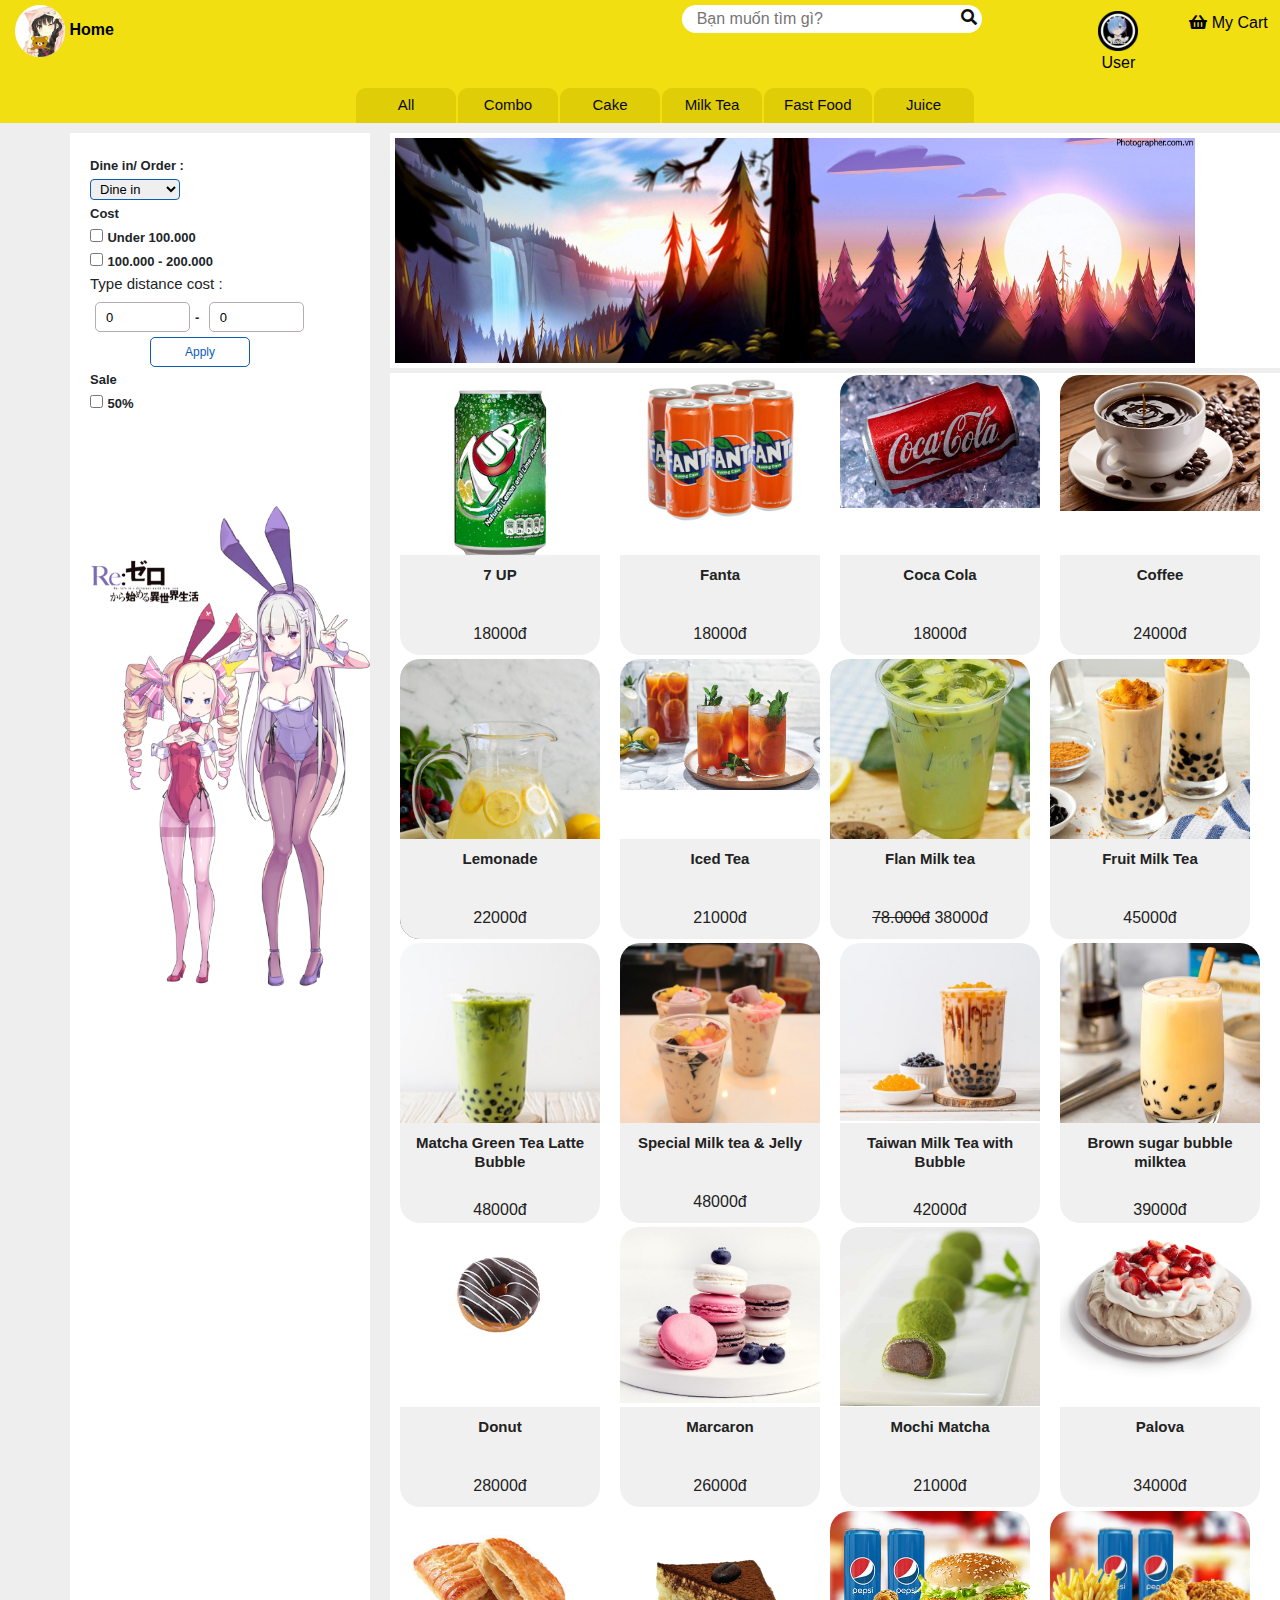
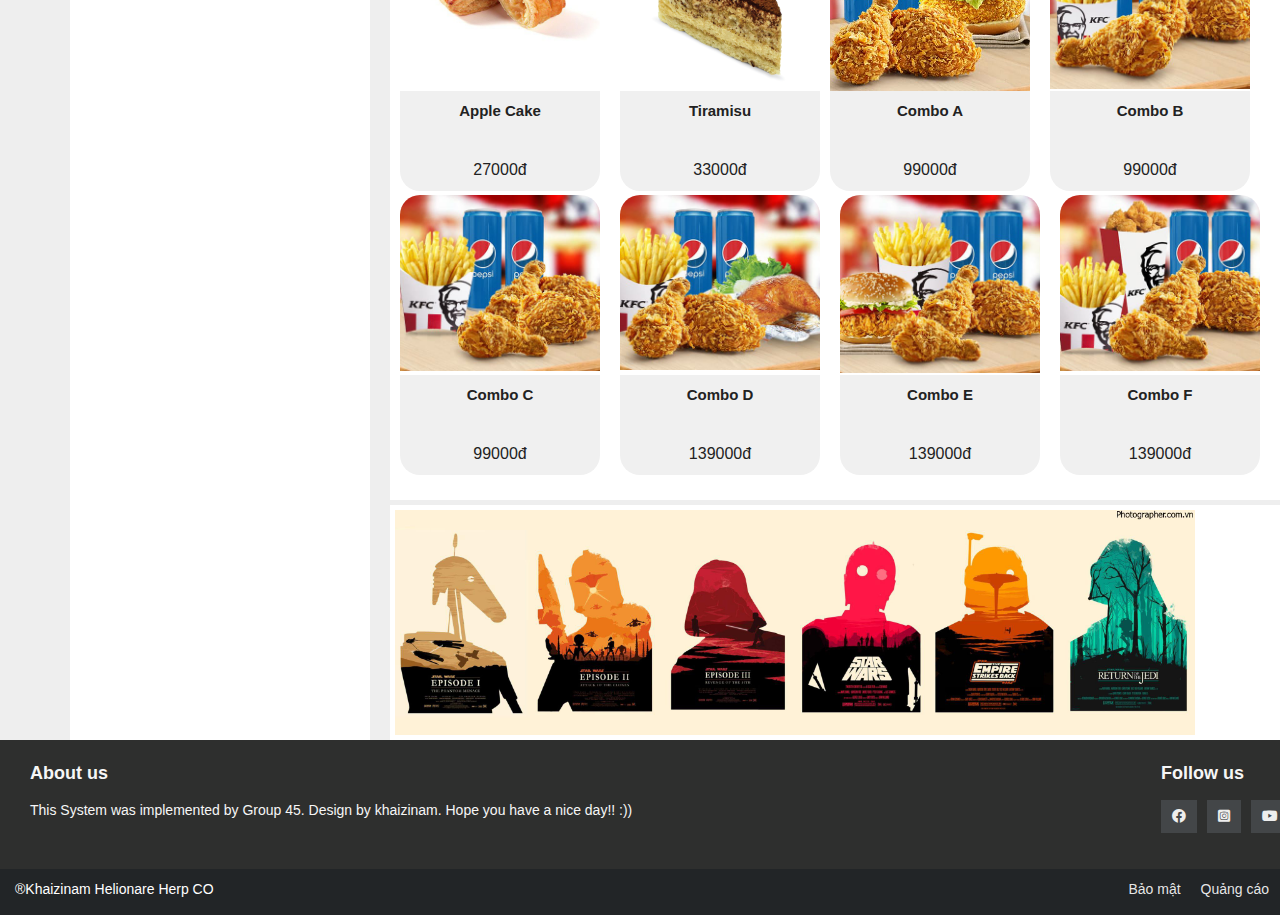
<file: index.html>
<!DOCTYPE html>
<html lang="en">
<head>
    <meta charset="UTF-8">
    <meta http-equiv="X-UA-Compatible" content="IE=edge">
    <meta name="viewport" content="width=device-width, initial-scale=1.0">
    <link rel="stylesheet" href="assets/css/reset.css">
    <link rel="stylesheet" href="assets/css/main.css">  
    <link rel="stylesheet" href="assets/css/style.css">
    <link rel="stylesheet" href="assets/fonts/fontawesome/css/all.css">
    <title>🍔POS: retaurant mini of my</title>
</head>
<body>
    <div class="sys-wrapper">
        <div id="header" >
            <div class="wr-header">
                <div class="container">
                    <div class="box logo-body">
                      <a href="index.html"><img src="assets/img/logo_1.png" width="50px" alt=""> Home</a>
                    </div>
                    <div class="box search-body">
                         <form action="" id="search">
                             <input type="text" name="q" placeholder="Bạn muốn tìm gì?">
                             <button><i class="fas fa-search"></i></button>
                         </form>     
                    </div>
                    <div class="box login-body">
                        <ul class="log-in-out d-flex">
                             <li> 
                                <button id="btn-user"><img src="assets/img/rem.png" width="40px" alt=""></i> User</button>
                                <div id="user-Dropdown" class="user-dropdown-content">
                                 <a href="login.html"><i class="fas fa-sign-in-alt"></i>Login</a>
                                 <a href="#l">User option</a>
                                 <a href="signup.html">Sign up</a>
                                 <a href="#"><i class="fas fa-sign-out-alt"></i> Sign out</a>
                               </div>
                             </li>
                             <li> 
                                <a href="cart.html" id="to-cart"><i class="fa fa-shopping-basket" ></i> My Cart</a>
                             </li>
                        </ul>
                        <script src="assets/js/cart.js"></script>
                    </div>
                 </div>
                 <div class="main-menu-1">
                     <nav>
                         <ul id="main-menu" class="d-flex">
                             <li><a  href="index.html">All</a></li>
                             <li><a href="Combo.html">Combo</a></li>
                             <li><a href="cake.html">Cake</a></li>
                             <li><a href="Milk_Tea.html">Milk Tea</a></li>
                             <li><a href="fastfood.html">Fast Food</a></li>
                             <li><a href="juice.html">Juice</a></li>
                         </ul>             
                     </nav>
                 </div>
            </div>           
        </div>
        <!-- End header -->
            <div id="Item-menu" class="d-flex">
                <div class="side-bar">
                    <form action="">
                        <span>Dine in/ Order :</span><br>
                        <select name="dine" id="dine">
                            <option value="0">Dine in</option>
                            <option value="1">Order</option>
                        </select><br>
                        <span>Cost</span><br>
                        <input type="checkbox" name="hobby" value="cost_1">
                        <span>Under 100.000</span><br>
                        <input type="checkbox" name="hobby" value="cost_2">
                        <span>100.000 - 200.000</span><br>
                        <p>Type distance cost :</p>
                        <input  id="cost_start" value="0"><span>-</span>
                        <input  id="cost_end" value="0"><br>
                        <button type="button" id="cost-filter">Apply</button><br>
                        <span >Sale</span><br>
                        <input type="checkbox" name="hobby" value="sale">
                        <span>50%</span><br>
                    </form>
                    <img id="rezero_1" src="assets/img/rezero_1.png" width="280px" alt="">
                </div>
                <div class="wrapper">
                    <div class="feature-thumb">
                        <img src="assets/img/post_5.jpg" alt="">
                    </div>
                    <div class="products">
                        <ul>
                            <li class="main-product">
                                <div class="img-product">
                                    <img class="img-prd"
                                    src="assets/img/7 up.jpg"
                                    alt="">
                                </div>
                                <div class="content-product">
                                    <h3 class="content-product-h3">7 UP</h3>
                                    <div class="content-product-deltals">
                                        <div class="price">
                                            <span class="money">18000đ</span>
                                        </div>
                                        <button type="button" class="btn btn-cart">Thêm Vào Giỏ</button>
                                    </div>
                                </div>
                            </li>
                            <li class="main-product">
                                <div class="img-product">
                                    <img class="img-prd"
                                    src="assets/img/fanta.jpg"
                                    alt="">
                                </div>
                                <div class="content-product">
                                    <h3 class="content-product-h3">Fanta</h3>
                                    <div class="content-product-deltals">
                                        <div class="price">
                                            <span class="money">18000đ</span>
                                        </div>
                                        <button type="button" class="btn btn-cart">Thêm Vào Giỏ</button>
                                    </div>
                                </div>
                            </li>
                            <li class="main-product">
                                <div class="img-product">
                                    <img class="img-prd"
                                    src="assets/img/coca.jpg"
                                    alt="">
                                </div>
                                <div class="content-product">
                                    <h3 class="content-product-h3">Coca Cola</h3>
                                    <div class="content-product-deltals">
                                        <div class="price">
                                            <span class="money">18000đ</span>
                                        </div>
                                        <button type="button" class="btn btn-cart">Thêm Vào Giỏ</button>
                                    </div>
                                </div>
                            </li>
                            <li class="main-product">
                                <div class="img-product">
                                    <img class="img-prd"
                                    src="assets/img/coffee.jpg"
                                    alt="">
                                </div>
                                <div class="content-product">
                                    <h3 class="content-product-h3">Coffee</h3>
                                    <div class="content-product-deltals">
                                        <div class="price">
                                            <span class="money">24000đ</span>
                                        </div>
                                        <button type="button" class="btn btn-cart">Thêm Vào Giỏ</button>
                                    </div>
                                </div>
                            </li>
                            <li class="main-product">
                                <div class="img-product">
                                    <img class="img-prd"
                                    src="assets/img/lemonade-2.jpg"
                                    alt="">
                                </div>
                                <div class="content-product">
                                    <h3 class="content-product-h3">Lemonade</h3>
                                    <div class="content-product-deltals">
                                        <div class="price">
                                            <span class="money">22000đ</span>
                                        </div>
                                        <button type="button" class="btn btn-cart">Thêm Vào Giỏ</button>
                                    </div>
                                </div>
                            </li>
                            <li class="main-product no-margin">
                                <div class="img-product">
                                    <img class="img-prd"
                                    src="assets/img/iced tea.jpg"
                                    alt="">
                                </div>
                                <div class="content-product">
                                    <h3 class="content-product-h3">Iced Tea</h3>
                                    <div class="content-product-deltals">
                                        <div class="price">
                                            <span class="money">21000đ</span>
                                        </div>
                                        <button type="button" class="btn btn-cart">Thêm Vào Giỏ</button>
                                    </div>
                                </div>
                            </li>
                            <li class="main-product">
                                <div class="img-product">
                                    <img class="img-prd"
                                    src="assets/img/Flan Milk tea.jpg" 
                                    alt="">
                                </div>
                                <div class="content-product">
                                    <h3 class="content-product-h3">Flan Milk tea</h3>
                                    <div class="content-product-deltals">
                                        <div class="price">
                                            <span class="money"><del>78.000đ</del> 38000đ</span>
                                        </div>
                                        <button type="button" class="btn btn-cart">Thêm Vào Giỏ</i></button>
                                    </div>
                                </div>
                            </li>
                            <li class="main-product">
                                <div class="img-product">
                                    <img class="img-prd"
                                    src="assets/img/Fruit Milk Tea 1.jpg"
                                    alt="">
                                </div>
                                <div class="content-product">
                                    <h3 class="content-product-h3">Fruit Milk Tea</h3>
                                    <div class="content-product-deltals">
                                        <div class="price">
                                            <span class="money">45000đ</span>
                                        </div>
                                        <button type="button" class="btn btn-cart">Thêm Vào Giỏ</i></button>
                                    </div>
                                </div>
                            </li>
                            <li class="main-product">
                                <div class="img-product">
                                    <img class="img-prd"
                                    src="assets/img/matcha green tea latte bubble.jpg"
                                    alt="">
                                </div>
                                <div class="content-product">
                                    <h3 class="content-product-h3">Matcha Green Tea Latte Bubble</h3>
                                    <div class="content-product-deltals">
                                        <div class="price">
                                            <span class="money">48000đ</span>
                                        </div>
                                        <button type="button" class="btn btn-cart">Thêm Vào Giỏ</i></button>
                                    </div>
                                </div>
                            </li>
                            <li class="main-product">
                                <div class="img-product">
                                    <img class="img-prd"
                                    src="assets/img/Special Milk tea & Jelly.jpg"
                                    alt="">
                                </div>
                                <div class="content-product">
                                    <h3 class="content-product-h3">Special Milk tea & Jelly</h3>
                                    <div class="content-product-deltals">
                                        <div class="price">
                                            <span class="money">48000đ</span>
                                        </div>
                                        <button type="button" class="btn btn-cart">Thêm Vào Giỏ</button>
                                    </div>
                                </div>
                            </li>
                            <li class="main-product">
                                <div class="img-product">
                                    <img class="img-prd"
                                    src="assets/img/Taiwan Milk Tea with Bubble.jpg"
                                    alt="">
                                </div>
                                <div class="content-product">
                                    <h3 class="content-product-h3">Taiwan Milk Tea with Bubble</h3>
                                    <div class="content-product-deltals">
                                        <div class="price">
                                            <span class="money">42000đ</span>
                                        </div>
                                        <button type="button" class="btn btn-cart">Thêm Vào Giỏ</button>
                                    </div>
                                </div>
                            </li>
                            <li class="main-product no-margin">
                                <div class="img-product">
                                    <img class="img-prd"
                                    src="assets/img/Brown-sugar-bubble-milk-tea 1.jpg"
                                    alt="">
                                </div>
                                <div class="content-product">
                                    <h3 class="content-product-h3">Brown sugar bubble milktea</h3>
                                    <div class="content-product-deltals">
                                        <div class="price">
                                            <span class="money">39000đ</span>
                                        </div>
                                        <button type="button" class="btn btn-cart">Thêm Vào Giỏ</button>
                                    </div>
                                </div>
                            </li> 
                            <li class="main-product">
                                <div class="img-product">
                                    <img class="img-prd"
                                    src="assets/img/banh-Donut.jpg"
                                    alt="">
                                </div>
                                <div class="content-product">
                                    <h3 class="content-product-h3">Donut</h3>
                                    <div class="content-product-deltals">
                                        <div class="price">
                                            <span class="money">28000đ</span>
                                        </div>
                                        <button type="button" class="btn btn-cart">Thêm Vào Giỏ</button>
                                    </div>
                                </div>
                            </li>
                            <li class="main-product">
                                 <div class="img-product">
                                    <img class="img-prd"
                                    src="assets/img/banh-macaron.jpg"
                                    alt="">
                                </div>
                                <div class="content-product">
                                    <h3 class="content-product-h3">Marcaron</h3>
                                    <div class="content-product-deltals">
                                        <div class="price">
                                            <span class="money">26000đ</span>
                                        </div>
                                        <button type="button" class="btn btn-cart">Thêm Vào Giỏ</button>
                                    </div>
                                </div>
                            </li>
                            <li class="main-product">
                                <div class="img-product">
                                    <img class="img-prd"
                                    src="assets/img/banh-mochi-matcha.jpg"
                                    alt="">
                                </div>
                                <div class="content-product">
                                    <h3 class="content-product-h3">Mochi Matcha</h3>
                                    <div class="content-product-deltals">
                                        <div class="price">
                                            <span class="money">21000đ</span>
                                        </div>
                                        <button type="button" class="btn btn-cart">Thêm Vào Giỏ</button>
                                    </div>
                                </div>
                            </li>
                            <li class="main-product">
                                <div class="img-product">
                                    <img class="img-prd"
                                    src="assets/img/banh-pavlova.jpg"
                                    alt="">
                                </div>
                                <div class="content-product">
                                    <h3 class="content-product-h3">Palova</h3>
                                    <div class="content-product-deltals">
                                        <div class="price">
                                            <span class="money">34000đ</span>
                                        </div>
                                        <button type="button" class="btn btn-cart">Thêm Vào Giỏ</button>
                                    </div>
                                </div>
                            </li>
                            <li class="main-product">
                                <div class="img-product">
                                    <img class="img-prd"
                                    src="assets/img/banh-tao.jpg"
                                    alt="">
                                </div>
                                <div class="content-product">
                                    <h3 class="content-product-h3">Apple Cake</h3>
                                    <div class="content-product-deltals">
                                        <div class="price">
                                            <span class="money">27000đ</span>
                                        </div>
                                        <button type="button" class="btn btn-cart">Thêm Vào Giỏ</button>
                                    </div>
                                </div>
                            </li>
                            <li class="main-product no-margin">
                                <div class="img-product">
                                    <img class="img-prd"
                                    src="assets/img/banh-tiramisu.jpg"
                                    alt="">
                                </div>
                                <div class="content-product">
                                    <h3 class="content-product-h3">Tiramisu</h3>
                                    <div class="content-product-deltals">
                                        <div class="price">
                                            <span class="money">33000đ</span>
                                        </div>
                                        <button type="button" class="btn btn-cart">Thêm Vào Giỏ</button>
                                    </div>
                                </div>
                            </li> 
                            <li class="main-product">
                                <div class="img-product">
                                    <img class="img-prd"
                                    src="assets/img/comboA.jpg"
                                    alt="">
                                </div>
                                <div class="content-product">
                                    <h3 class="content-product-h3">Combo A</h3>
                                    <div class="content-product-deltals">
                                        <div class="price">
                                            <span class="money">99000đ</span>
                                        </div>
                                        <button type="button" class="btn btn-cart">Thêm Vào Giỏ</button>
                                    </div>
                                </div>
                            </li>
                            <li class="main-product">
                                <div class="img-product">
                                    <img class="img-prd"
                                    src="assets/img/comboB.jpg"
                                    alt="">
                                </div>
                                <div class="content-product">
                                    <h3 class="content-product-h3">Combo B</h3>
                                    <div class="content-product-deltals">
                                        <div class="price">
                                            <span class="money">99000đ</span>
                                        </div>
                                        <button type="button" class="btn btn-cart">Thêm Vào Giỏ</button>
                                    </div>
                                </div>
                            </li>
                            <li class="main-product">
                                <div class="img-product">
                                    <img class="img-prd"
                                    src="assets/img/comboC.jpg"
                                    alt="">
                                </div>
                                <div class="content-product">
                                    <h3 class="content-product-h3">Combo C</h3>
                                    <div class="content-product-deltals">
                                        <div class="price">
                                            <span class="money">99000đ</span>
                                        </div>
                                        <button type="button" class="btn btn-cart">Thêm Vào Giỏ</button>
                                    </div>
                                </div>
                            </li>
                            <li class="main-product">
                                <div class="img-product">
                                    <img class="img-prd"
                                    src="assets/img/comboD.jpg"
                                    alt="">
                                </div>
                                <div class="content-product">
                                    <h3 class="content-product-h3">Combo D</h3>
                                    <div class="content-product-deltals">
                                        <div class="price">
                                            <span class="money">139000đ</span>
                                        </div>
                                        <button type="button" class="btn btn-cart">Thêm Vào Giỏ</button>
                                    </div>
                                </div>
                            </li>
                            <li class="main-product">
                                <div class="img-product">
                                    <img class="img-prd"
                                    src="assets/img/comboE.jpg"
                                    alt="">
                                </div>
                                <div class="content-product">
                                    <h3 class="content-product-h3">Combo E</h3>
                                    <div class="content-product-deltals">
                                        <div class="price">
                                            <span class="money">139000đ</span>
                                        </div>
                                        <button type="button" class="btn btn-cart">Thêm Vào Giỏ</button>
                                    </div>
                                </div>
                            </li>
                            <li class="main-product no-margin">
                                <div class="img-product">
                                    <img class="img-prd"
                                    src="assets/img/comboF.jpg"
                                    alt="">
                                </div>
                                <div class="content-product">
                                    <h3 class="content-product-h3">Combo F</h3>
                                    <div class="content-product-deltals">
                                        <div class="price">
                                            <span class="money">139000đ</span>
                                        </div>
                                        <button type="button" class="btn btn-cart">Thêm Vào Giỏ</button>
                                    </div>
                                </div>
                            </li> 
                        </ul>
                    </div>
                    <div class="footer-thumb">
                        <img src="assets/img/post_6.jpg" alt="">
                    </div>
                </div>
                    
            </div>       
                   
        <!-- End Item menu -->
            <div id="footer">
                <div class="container">
                    <div class="box about-us ">
                        <div class="box-head ">
                            <h3>About us</h3>
                        </div>
                        <div class="box-body">
                            <p>This System was implemented by Group 45. Design by khaizinam. Hope you have a nice day!! :))</p>
                        </div>
                    </div>
                    <div class="box follow-us">
                        <div class="box-head">
                            <h3>Follow us</h3>
                        </div>
                        <div class="box-body">
                            <ul class="list-social d-flex">
                                <li>
                                    <a target="_blank" href=""><i class="fab fa-facebook"></i></a>
                                </li>
                                <li>
                                    <a target="_blank" href=""><i class="fab fa-instagram-square"></i></a>
                                </li>
                                <li>
                                    <a target="_blank" href="https://www.youtube.com/watch?v=chY9p-XLHHk"><i class="fab fa-youtube"></i></a>
                                </li>
                                <li>
                                    <a target="_blank" href="https://github.com/khaizinam/POS"><i class="fab fa-github"></i></i></a>
                                </li>
                            </ul>
                        </div>
                    </div>
                </div>
            </div>
            <!-- End footer -->
            <div id="wp-copyright" class="container justify-content-between">
                <p class="copyright">®Khaizinam Helionare Herp CO</p>
                <ul id="footer-menu" class="d-flex">
                    <li><a href="">Bảo mật</a></li>
                    <li><a href="">Quảng cáo</a></li>
                    <li><a href="">Liên hệ</a></li>
                </ul>
            </div>
            <!-- End coppyright -->
        </div> 
</body>
</html>
</file>
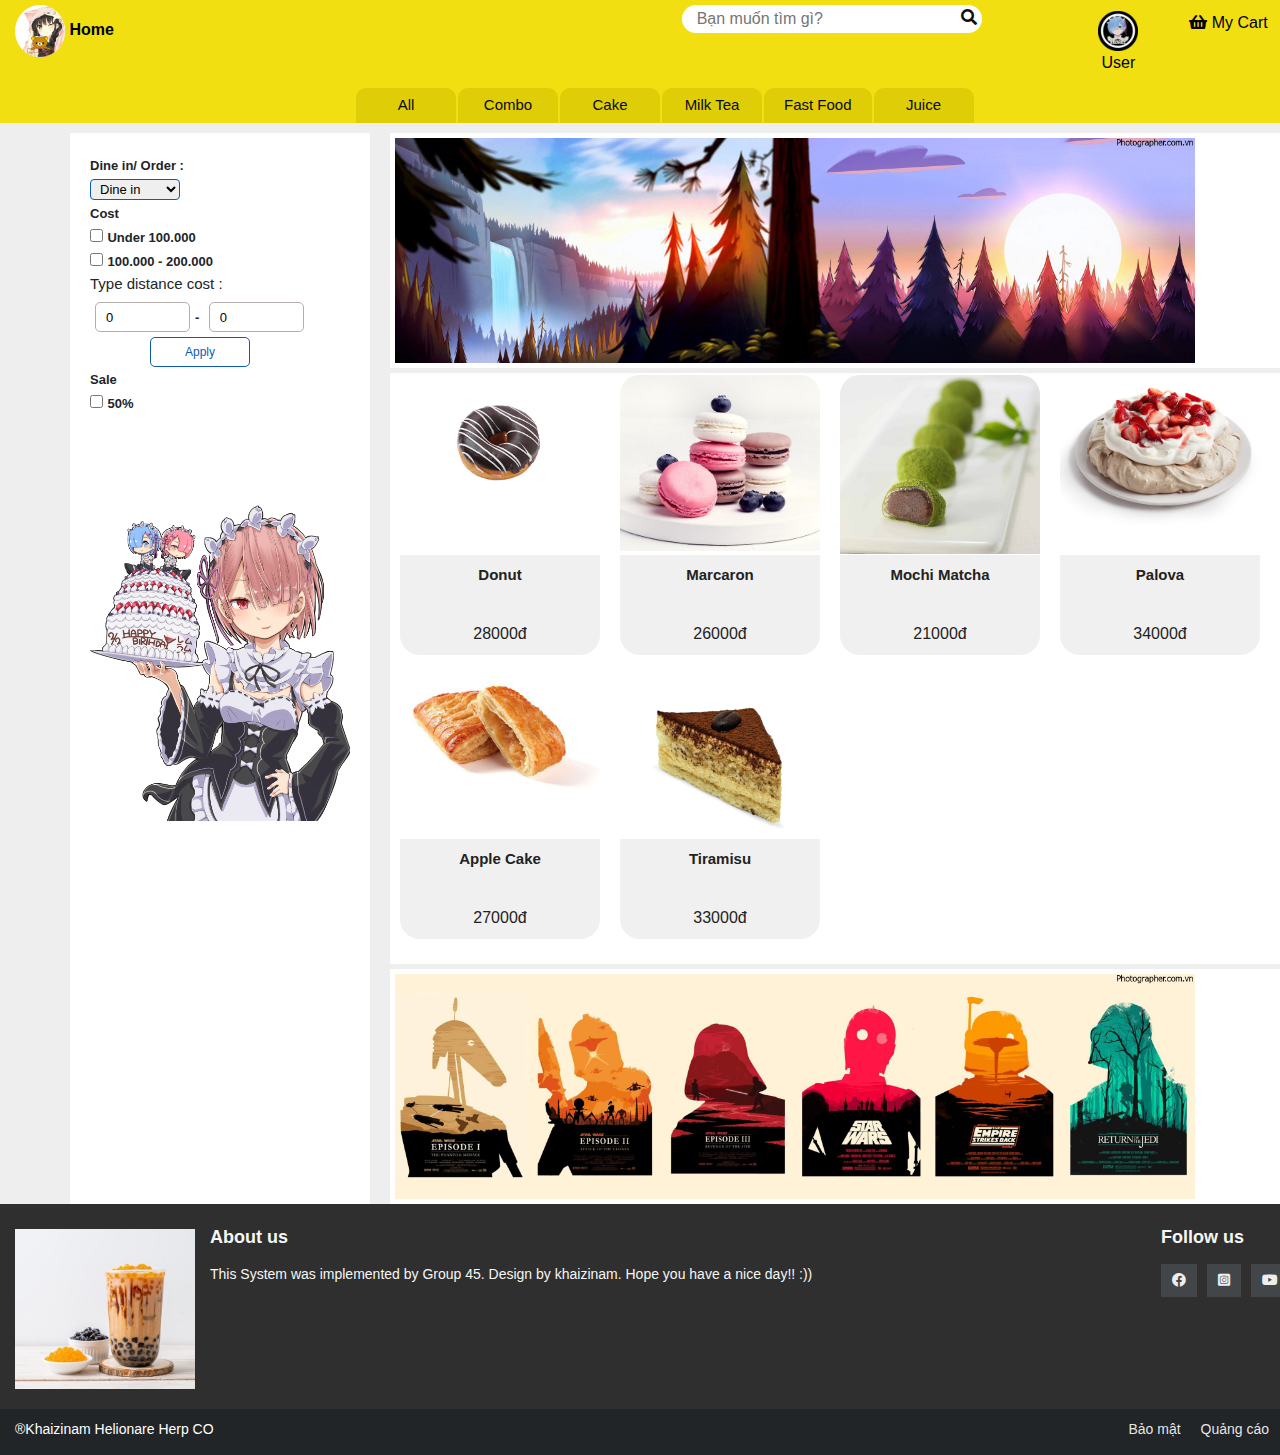
<file: cake.html>
<!DOCTYPE html>
<html lang="en">
<head>
    <meta charset="UTF-8">
    <meta http-equiv="X-UA-Compatible" content="IE=edge">
    <meta name="viewport" content="width=device-width, initial-scale=1.0">
    <link rel="stylesheet" href="assets/css/reset.css">
    <link rel="stylesheet" href="assets/css/main.css">  
    <link rel="stylesheet" href="assets/css/style.css">
    <link rel="stylesheet" href="assets/fonts/fontawesome/css/all.css">
    <script src="assets/js/cart.js"></script>
    <title>🍔POS: retaurant mini of my</title>
</head>
<body>
    <div class="sys-wrapper">
        
        <div id="header" >
            <div class="wr-header">
                <div class="container">
                    <div class="box logo-body">
                      <a href="index.html"><img src="assets/img/logo_1.png" width="50px" alt=""> Home</a>
                    </div>
                    <div class="box search-body">
                         <form action="" id="search">
                             <input type="text" name="q" placeholder="Bạn muốn tìm gì?">
                             <button><i class="fas fa-search"></i></button>
                         </form>     
                    </div>
                    <div class="box login-body">
                        <ul class="log-in-out d-flex">
                             <li> 
                                <button id="btn-user"><img src="assets/img/rem.png" width="40px" alt=""></i> User</button>
                                <div id="user-Dropdown" class="user-dropdown-content">
                                 <a href="login.html"><i class="fas fa-sign-in-alt"></i>Login</a>
                                 <a href="#l">User option</a>
                                 <a href="signup.html">Sign up</a>
                                 <a href="#"><i class="fas fa-sign-out-alt"></i> Sign out</a>
                               </div>
                             </li>
                             <li> 
                                <a href="cart.html" id="to-cart"><i class="fa fa-shopping-basket" ></i> My Cart</a>
                             </li>
                        </ul>
                        <script src="assets/js/cart.js"></script>
                    </div>
                 </div>
                 <div class="main-menu-1">
                     <nav>
                         <ul id="main-menu" class="d-flex">
                             <li><a  href="index.html">All</a></li>
                             <li><a href="Combo.html">Combo</a></li>
                             <li><a href="cake.html">Cake</a></li>
                             <li><a href="Milk_Tea.html">Milk Tea</a></li>
                             <li><a href="fastfood.html">Fast Food</a></li>
                             <li><a href="juice.html">Juice</a></li>
                         </ul>             
                     </nav>
                 </div>
            </div>          
        </div>
        <!-- End header -->
            <div id="Item-menu" class="d-flex">
                <div class="side-bar">
                    <form action="">
                        <span>Dine in/ Order :</span><br>
                        <select name="dine" id="dine">
                            <option value="0">Dine in</option>
                            <option value="1">Order</option>
                        </select><br>
                        <span>Cost</span><br>
                        <input type="checkbox" name="hobby" value="cost_1">
                        <span>Under 100.000</span><br>
                        <input type="checkbox" name="hobby" value="cost_2">
                        <span>100.000 - 200.000</span><br>
                        <p>Type distance cost :</p>
                        <input  id="cost_start" value="0"><span>-</span>
                        <input  id="cost_end" value="0"><br>
                        <button type="button" id="cost-filter">Apply</button><br>
                        <span >Sale</span><br>
                        <input type="checkbox" name="hobby" value="sale">
                        <span>50%</span><br>
                    </form>
                    <img src="assets/img/re_3.png" id="rezero_1"  width="260px" alt="">
                </div>
                <div class="wrapper">
                        <div class="feature-thumb">
                            <img src="assets/img/post_5.jpg" alt="">
                        </div>
                        <div class="products">
                            <ul>
                                <li class="main-product">
                                    <div class="img-product">
                                        <img class="img-prd"
                                        src="assets/img/banh-Donut.jpg"
                                        alt="">
                                    </div>
                                    <div class="content-product">
                                        <h3 class="content-product-h3">Donut</h3>
                                        <div class="content-product-deltals">
                                            <div class="price">
                                                <span class="money">28000đ</span>
                                            </div>
                                            <button type="button" class="btn btn-cart">Thêm Vào Giỏ</button>
                                        </div>
                                    </div>
                                </li>
                                <li class="main-product">
                                    <div class="img-product">
                                        <img class="img-prd"
                                        src="assets/img/banh-macaron.jpg"
                                        alt="">
                                    </div>
                                    <div class="content-product">
                                        <h3 class="content-product-h3">Marcaron</h3>
                                        <div class="content-product-deltals">
                                            <div class="price">
                                                <span class="money">26000đ</span>
                                            </div>
                                            <button type="button" class="btn btn-cart">Thêm Vào Giỏ</button>
                                        </div>
                                    </div>
                                </li>
                                <li class="main-product">
                                    <div class="img-product">
                                        <img class="img-prd"
                                        src="assets/img/banh-mochi-matcha.jpg"
                                        alt="">
                                    </div>
                                    <div class="content-product">
                                        <h3 class="content-product-h3">Mochi Matcha</h3>
                                        <div class="content-product-deltals">
                                            <div class="price">
                                                <span class="money">21000đ</span>
                                            </div>
                                            <button type="button" class="btn btn-cart">Thêm Vào Giỏ</button>
                                        </div>
                                    </div>
                                </li>
                                <li class="main-product">
                                    <div class="img-product">
                                        <img class="img-prd"
                                        src="assets/img/banh-pavlova.jpg"
                                        alt="">
                                    </div>
                                    <div class="content-product">
                                        <h3 class="content-product-h3">Palova</h3>
                                        <div class="content-product-deltals">
                                            <div class="price">
                                                <span class="money">34000đ</span>
                                            </div>
                                            <button type="button" class="btn btn-cart">Thêm Vào Giỏ</button>
                                        </div>
                                    </div>
                                </li>
                                <li class="main-product">
                                    <div class="img-product">
                                        <img class="img-prd"
                                        src="assets/img/banh-tao.jpg"
                                        alt="">
                                    </div>
                                    <div class="content-product">
                                        <h3 class="content-product-h3">Apple Cake</h3>
                                        <div class="content-product-deltals">
                                            <div class="price">
                                                <span class="money">27000đ</span>
                                            </div>
                                            <button type="button" class="btn btn-cart">Thêm Vào Giỏ</button>
                                        </div>
                                    </div>
                                </li>
                                <li class="main-product no-margin">
                                    <div class="img-product">
                                        <img class="img-prd"
                                        src="assets/img/banh-tiramisu.jpg"
                                        alt="">
                                    </div>
                                    <div class="content-product">
                                        <h3 class="content-product-h3">Tiramisu</h3>
                                        <div class="content-product-deltals">
                                            <div class="price">
                                                <span class="money">33000đ</span>
                                            </div>
                                            <button type="button" class="btn btn-cart">Thêm Vào Giỏ</button>
                                        </div>
                                    </div>
                                </li> 
                            </ul>
                        </div>
                        <div class="footer-thumb">
                            <img src="assets/img/post_6.jpg" alt="">
                        </div>
                </div>
                
            </div>
            <!-- End Item menu -->
                <div id="footer">
                    <div class="container">
                        <div class="box logo-footer">
                            <div class="box-head">
                            </div>
                            <div class="box-body">
                                <a href="">
                                    <img src="assets/img/Taiwan Milk Tea with Bubble.jpg" width="180px" alt="" >
                                </a>
                            </div>
                        </div>
                        <div class="box about-us ">
                            <div class="box-head ">
                                <h3>About us</h3>
                            </div>
                            <div class="box-body">
                                <p>This System was implemented by Group 45. Design by khaizinam. Hope you have a nice day!! :))</p>
                            </div>
                        </div>
                        <div class="box follow-us">
                            <div class="box-head">
                                <h3>Follow us</h3>
                            </div>
                            <div class="box-body">
                                <ul class="list-social d-flex">
                                    <li>
                                        <a target="_blank" href=""><i class="fab fa-facebook"></i></a>
                                    </li>
                                    <li>
                                        <a target="_blank" href=""><i class="fab fa-instagram-square"></i></a>
                                    </li>
                                    <li>
                                        <a target="_blank" href="https://www.youtube.com/watch?v=chY9p-XLHHk"><i class="fab fa-youtube"></i></a>
                                    </li>
                                    <li>
                                        <a target="_blank" href="https://github.com/khaizinam/POS"><i class="fab fa-github"></i></i></a>
                                    </li>
                                </ul>
                            </div>
                        </div>
                    </div>
                </div>
                <!-- End footer -->
                <div id="wp-copyright" class="container justify-content-between">
                    <p class="copyright">®Khaizinam Helionare Herp CO</p>
                    <ul id="footer-menu" class="d-flex">
                        <li><a href="">Bảo mật</a></li>
                        <li><a href="">Quảng cáo</a></li>
                        <li><a href="">Liên hệ</a></li>
                    </ul>
                </div>
                <!-- End coppyright -->
        </div>
</body>
</html>
</file>
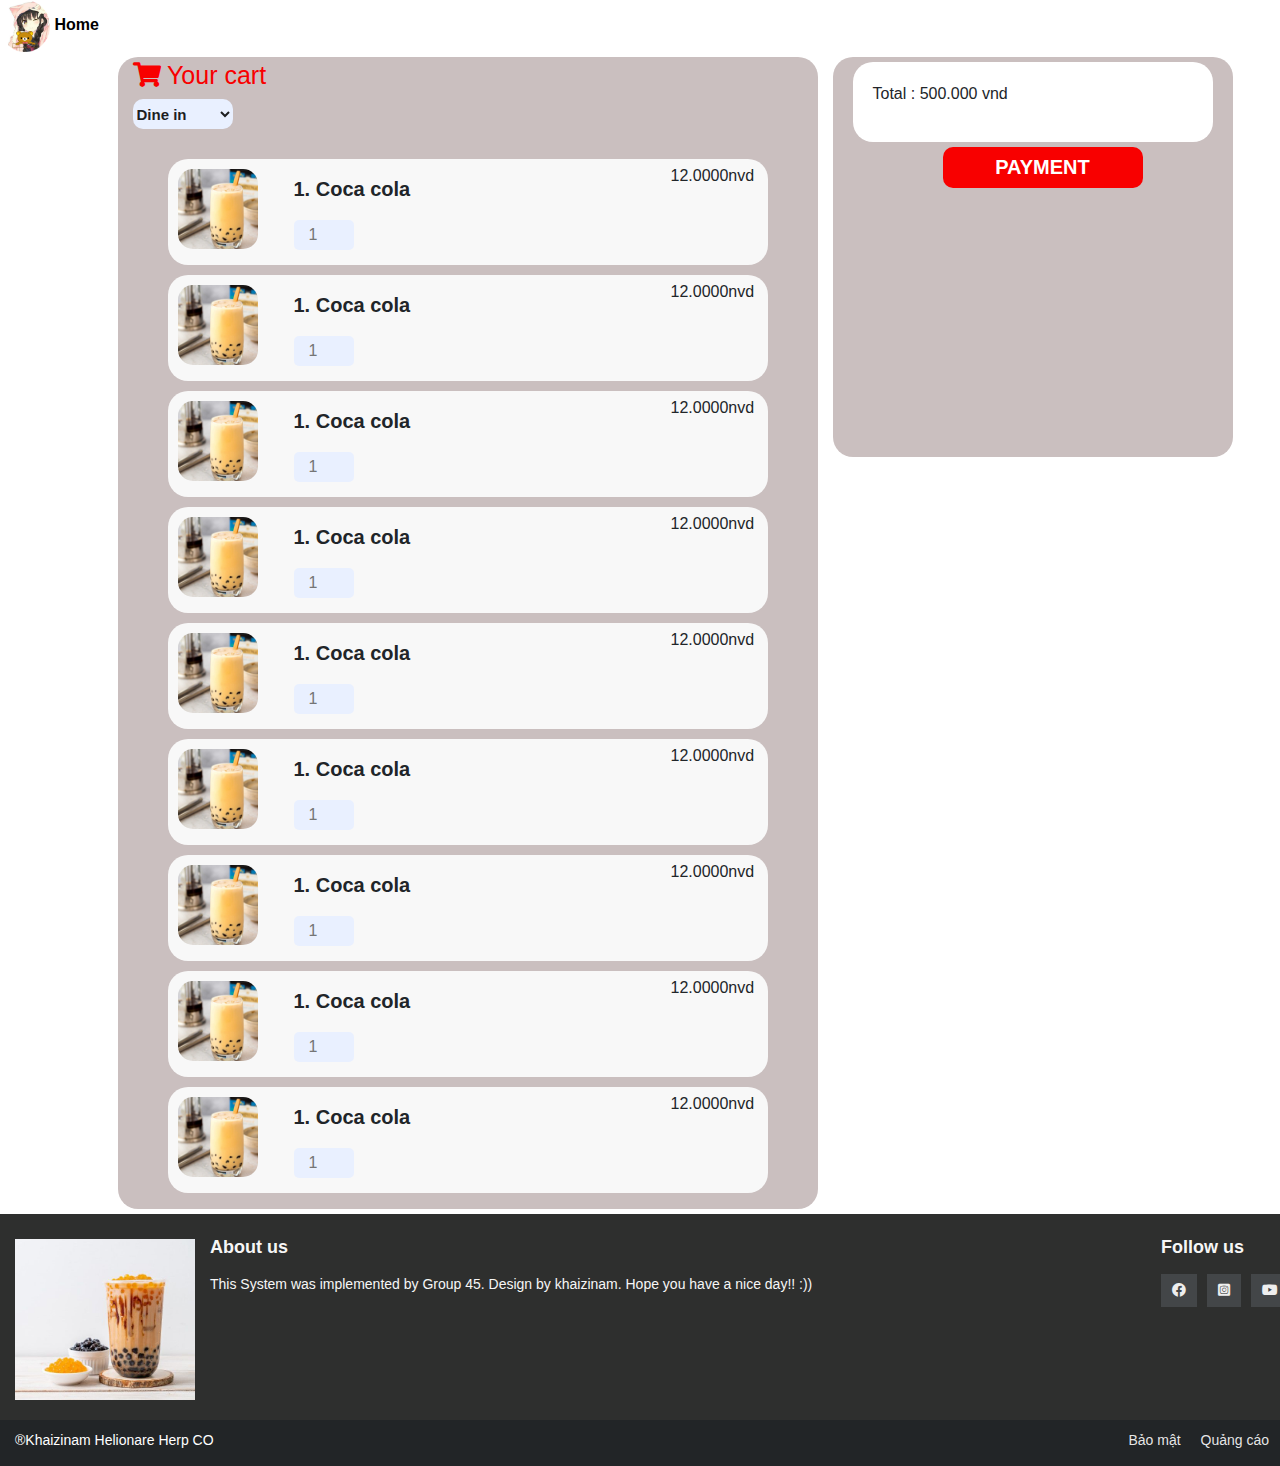
<file: cart.html>
<!DOCTYPE html>
<html lang="en">
<head>
    <meta charset="UTF-8">
    <meta http-equiv="X-UA-Compatible" content="IE=edge">
    <meta name="viewport" content="width=device-width, initial-scale=1.0">
    <link rel="stylesheet" href="assets/css/reset.css">
    <link rel="stylesheet" href="assets/css/main.css">  
    <link rel="stylesheet" href="assets/css/style.css">
    <link rel="stylesheet" href="assets/fonts/fontawesome/css/all.css">
    <script src="assets/js/cart.js"></script>
    <title>🍔POS: retaurant mini of my</title>
</head>
<body>
                <div class="box logo-body">
                    <a href="index.html"><img src="assets/img/logo_1.png" width="50px" alt=""> Home</a>
                </div>        
            <!-- End header -->
        <div id="cart-fig" class="container">
                <!--  modal -->
                                <div class="cart-wrapper d-flex">
                                    <div class="cart-body">
                                        <p class="logo-cart"><i class="fas fa-shopping-cart"></i> Your cart</p>
                                        <select name="dine" id="dine">
                                            <option value="0">Dine in</option>
                                            <option value="1">Order</option>
                                        </select>
                                        <!-- ==================Item-cart========= -->
                                        <div class="cart-items">
                                            <ul class="list-item-cart">
                                                <li class="box item-1">
                                                    <div class="cart-img"><img src="assets/img/Brown-sugar-bubble-milk-tea 1.jpg" alt=""></div>
                                                    <div class="cart-mid">
                                                        <div class="box cart-mid-top">
                                                            <p>1. Coca cola</p>
                                                        </div>
                                                        <div class="cart-mid-bottom">
                                                                <form action="" class="item-option">                                                                  
                                                                    <input type="number" min="1" max="100" id="amount" placeholder="1"><br>
                                                                </form>
                                                        </div>
                                                    </div>
                                                    <div class="cart-end">
                                                        <p>12.0000nvd</p>
                                                    </div>
                                                </li>
                                                <li class="box item-1">
                                                    <div class="cart-img"><img src="assets/img/Brown-sugar-bubble-milk-tea 1.jpg" alt=""></div>
                                                    <div class="cart-mid">
                                                        <div class="box cart-mid-top">
                                                            <p>1. Coca cola</p>
                                                        </div>
                                                        <div class="cart-mid-bottom">
                                                                <form action="" class="item-option">                                                                  
                                                                    <input type="number" min="1" max="100" id="amount" placeholder="1"><br>
                                                                </form>
                                                        </div>
                                                    </div>
                                                    <div class="cart-end">
                                                        <p>12.0000nvd</p>
                                                    </div>
                                                </li>
                                                <li class="box item-1">
                                                    <div class="cart-img"><img src="assets/img/Brown-sugar-bubble-milk-tea 1.jpg" alt=""></div>
                                                    <div class="cart-mid">
                                                        <div class="box cart-mid-top">
                                                            <p>1. Coca cola</p>
                                                        </div>
                                                        <div class="cart-mid-bottom">
                                                                <form action="" class="item-option">                                                                  
                                                                    <input type="number" min="1" max="100" id="amount" placeholder="1"><br>
                                                                </form>
                                                        </div>
                                                    </div>
                                                    <div class="cart-end">
                                                        <p>12.0000nvd</p>
                                                    </div>
                                                </li>
                                                <li class="box item-1">
                                                    <div class="cart-img"><img src="assets/img/Brown-sugar-bubble-milk-tea 1.jpg" alt=""></div>
                                                    <div class="cart-mid">
                                                        <div class="box cart-mid-top">
                                                            <p>1. Coca cola</p>
                                                        </div>
                                                        <div class="cart-mid-bottom">
                                                                <form action="" class="item-option">                                                                  
                                                                    <input type="number" min="1" max="100" id="amount" placeholder="1"><br>
                                                                </form>
                                                        </div>
                                                    </div>
                                                    <div class="cart-end">
                                                        <p>12.0000nvd</p>
                                                    </div>
                                                </li>

                                                <li class="box item-1">
                                                    <div class="cart-img"><img src="assets/img/Brown-sugar-bubble-milk-tea 1.jpg" alt=""></div>
                                                    <div class="cart-mid">
                                                        <div class="box cart-mid-top">
                                                            <p>1. Coca cola</p>
                                                        </div>
                                                        <div class="cart-mid-bottom">
                                                                <form action="" class="item-option">                                                                  
                                                                    <input type="number" min="1" max="100" id="amount" placeholder="1"><br>
                                                                </form>
                                                        </div>
                                                    </div>
                                                    <div class="cart-end">
                                                        <p>12.0000nvd</p>
                                                    </div>
                                                </li><li class="box item-1">
                                                    <div class="cart-img"><img src="assets/img/Brown-sugar-bubble-milk-tea 1.jpg" alt=""></div>
                                                    <div class="cart-mid">
                                                        <div class="box cart-mid-top">
                                                            <p>1. Coca cola</p>
                                                        </div>
                                                        <div class="cart-mid-bottom">
                                                                <form action="" class="item-option">                                                                  
                                                                    <input type="number" min="1" max="100" id="amount" placeholder="1"><br>
                                                                </form>
                                                        </div>
                                                    </div>
                                                    <div class="cart-end">
                                                        <p>12.0000nvd</p>
                                                    </div>
                                                </li>

                                                <li class="box item-1">
                                                    <div class="cart-img"><img src="assets/img/Brown-sugar-bubble-milk-tea 1.jpg" alt=""></div>
                                                    <div class="cart-mid">
                                                        <div class="box cart-mid-top">
                                                            <p>1. Coca cola</p>
                                                        </div>
                                                        <div class="cart-mid-bottom">
                                                                <form action="" class="item-option">                                                                  
                                                                    <input type="number" min="1" max="100" id="amount" placeholder="1"><br>
                                                                </form>
                                                        </div>
                                                    </div>
                                                    <div class="cart-end">
                                                        <p>12.0000nvd</p>
                                                    </div>
                                                </li>
                                                <li class="box item-1">
                                                    <div class="cart-img"><img src="assets/img/Brown-sugar-bubble-milk-tea 1.jpg" alt=""></div>
                                                    <div class="cart-mid">
                                                        <div class="box cart-mid-top">
                                                            <p>1. Coca cola</p>
                                                        </div>
                                                        <div class="cart-mid-bottom">
                                                                <form action="" class="item-option">                                                                  
                                                                    <input type="number" min="1" max="100" id="amount" placeholder="1"><br>
                                                                </form>
                                                        </div>
                                                    </div>
                                                    <div class="cart-end">
                                                        <p>12.0000nvd</p>
                                                    </div>
                                                </li>
                                                <li class="box item-1">
                                                    <div class="cart-img"><img src="assets/img/Brown-sugar-bubble-milk-tea 1.jpg" alt=""></div>
                                                    <div class="cart-mid">
                                                        <div class="box cart-mid-top">
                                                            <p>1. Coca cola</p>
                                                        </div>
                                                        <div class="cart-mid-bottom">
                                                                <form action="" class="item-option">                                                                  
                                                                    <input type="number" min="1" max="100" id="amount" placeholder="1"><br>
                                                                </form>
                                                        </div>
                                                    </div>
                                                    <div class="cart-end">
                                                        <p>12.0000nvd</p>
                                                    </div>
                                                </li>

                                            </ul>
                                        </div>
                                        <!-- =======================cart total=============== -->
                                        
                                    </div>
                                    <div class="cart-pay">
                                        <div class="wrapper-cart-total">
                                            <span>Total : 500.000 vnd</span>
                                        </div>
                                        <button class="btn btn-pay" type="button">PAYMENT</button>
                                    </div>
                                </div>                                
                                
        </div>
        <!-- End Item menu -->
            <div id="footer">
                <div class="container">
                    <div class="box logo-footer">
                        <div class="box-head">
                        </div>
                        <div class="box-body">
                            <a href="">
                                <img src="assets/img/Taiwan Milk Tea with Bubble.jpg" width="180px" alt="" >
                            </a>
                        </div>
                    </div>
                    <div class="box about-us ">
                        <div class="box-head ">
                            <h3>About us</h3>
                        </div>
                        <div class="box-body">
                            <p>This System was implemented by Group 45. Design by khaizinam. Hope you have a nice day!! :))</p>
                        </div>
                    </div>
                    <div class="box follow-us">
                        <div class="box-head">
                            <h3>Follow us</h3>
                        </div>
                        <div class="box-body">
                            <ul class="list-social d-flex">
                                <li>
                                    <a target="_blank" href=""><i class="fab fa-facebook"></i></a>
                                </li>
                                <li>
                                    <a target="_blank" href=""><i class="fab fa-instagram-square"></i></a>
                                </li>
                                <li>
                                    <a target="_blank" href="https://www.youtube.com/watch?v=chY9p-XLHHk"><i class="fab fa-youtube"></i></a>
                                </li>
                                <li>
                                    <a target="_blank" href="https://github.com/khaizinam/POS"><i class="fab fa-github"></i></i></a>
                                </li>
                            </ul>
                        </div>
                    </div>
                </div>
            </div>
            <!-- End footer -->
            <div id="wp-copyright" class="container justify-content-between">
                <p class="copyright">®Khaizinam Helionare Herp CO</p>
                <ul id="footer-menu" class="d-flex">
                    <li><a href="">Bảo mật</a></li>
                    <li><a href="">Quảng cáo</a></li>
                    <li><a href="">Liên hệ</a></li>
                </ul>
            </div>
            <!-- End coppyright -->     
</body>
</html>
</file>
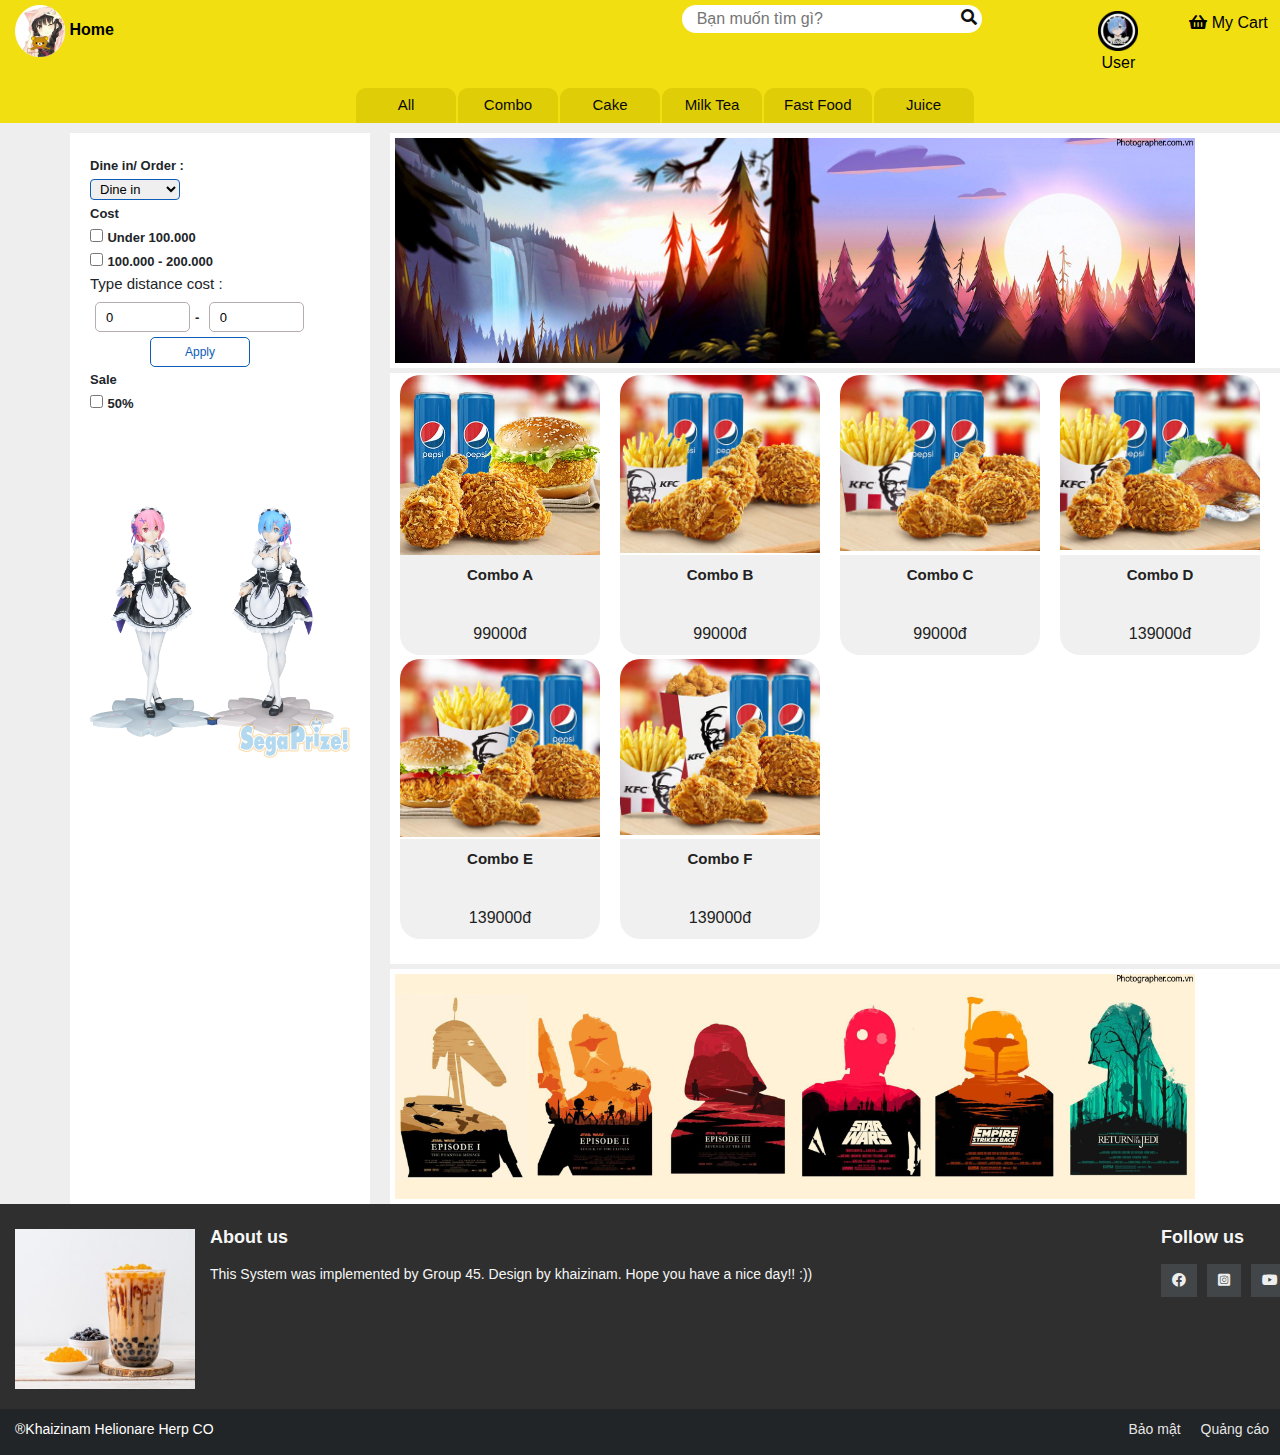
<file: Combo.html>
<!DOCTYPE html>
<html lang="en">
<head>
    <meta charset="UTF-8">
    <meta http-equiv="X-UA-Compatible" content="IE=edge">
    <meta name="viewport" content="width=device-width, initial-scale=1.0">
    <link rel="stylesheet" href="assets/css/reset.css">
    <link rel="stylesheet" href="assets/css/main.css">  
    <link rel="stylesheet" href="assets/css/style.css">
    <link rel="stylesheet" href="assets/fonts/fontawesome/css/all.css">
    <script src="assets/js/cart.js"></script>
    <title>🍔POS: retaurant mini of my</title>
</head>
<body>
    <div class="sys-wrapper">
        <div id="header" >
            <div class="wr-header">
                <div class="container">
                    <div class="box logo-body">
                      <a href="index.html"><img src="assets/img/logo_1.png" width="50px" alt=""> Home</a>
                    </div>
                    <div class="box search-body">
                         <form action="" id="search">
                             <input type="text" name="q" placeholder="Bạn muốn tìm gì?">
                             <button><i class="fas fa-search"></i></button>
                         </form>     
                    </div>
                    <div class="box login-body">
                        <ul class="log-in-out d-flex">
                             <li> 
                                <button id="btn-user"><img src="assets/img/rem.png" width="40px" alt=""></i> User</button>
                                <div id="user-Dropdown" class="user-dropdown-content">
                                 <a href="login.html"><i class="fas fa-sign-in-alt"></i>Login</a>
                                 <a href="#l">User option</a>
                                 <a href="signup.html">Sign up</a>
                                 <a href="#"><i class="fas fa-sign-out-alt"></i> Sign out</a>
                               </div>
                             </li>
                             <li> 
                                <a href="cart.html" id="to-cart"><i class="fa fa-shopping-basket" ></i> My Cart</a>
                             </li>
                        </ul>
                        <script src="assets/js/cart.js"></script>
                    </div>
                 </div>
                 <div class="main-menu-1">
                     <nav>
                         <ul id="main-menu" class="d-flex">
                             <li><a  href="index.html">All</a></li>
                             <li><a href="Combo.html">Combo</a></li>
                             <li><a href="cake.html">Cake</a></li>
                             <li><a href="Milk_Tea.html">Milk Tea</a></li>
                             <li><a href="fastfood.html">Fast Food</a></li>
                             <li><a href="juice.html">Juice</a></li>
                         </ul>             
                     </nav>
                 </div>
            </div>          
        </div>
             <!-- End header -->
        <div id="Item-menu" class="d-flex">
            <div class="side-bar">
                <form action="">
                    <span>Dine in/ Order :</span><br>
                    <select name="dine" id="dine">
                        <option value="0">Dine in</option>
                        <option value="1">Order</option>
                    </select><br>
                    <span>Cost</span><br>
                    <input type="checkbox" name="hobby" value="cost_1">
                    <span>Under 100.000</span><br>
                    <input type="checkbox" name="hobby" value="cost_2">
                    <span>100.000 - 200.000</span><br>
                    <p>Type distance cost :</p>
                    <input  id="cost_start" value="0"><span>-</span>
                    <input  id="cost_end" value="0"><br>
                    <button type="button" id="cost-filter">Apply</button><br>
                    <span >Sale</span><br>
                    <input type="checkbox" name="hobby" value="sale">
                    <span>50%</span><br>
                </form>
                <img src="assets/img/re_3 (4).png" id="rezero_1"  width="260px" alt="">
            </div>
            <div class="wrapper">
                <div class="feature-thumb">
                    <img src="assets/img/post_5.jpg" alt="">
                </div>
                <div class="products">
                    <ul>
                        <li class="main-product">
                            <div class="img-product">
                                <img class="img-prd"
                                src="assets/img/comboA.jpg"
                                alt="">
                            </div>
                            <div class="content-product">
                                <h3 class="content-product-h3">Combo A</h3>
                                <div class="content-product-deltals">
                                    <div class="price">
                                        <span class="money">99000đ</span>
                                    </div>
                                    <button type="button" class="btn btn-cart">Thêm Vào Giỏ</button>
                                </div>
                            </div>
                        </li>
                        <li class="main-product">
                            <div class="img-product">
                                <img class="img-prd"
                                src="assets/img/comboB.jpg"
                                alt="">
                            </div>
                            <div class="content-product">
                                <h3 class="content-product-h3">Combo B</h3>
                                <div class="content-product-deltals">
                                    <div class="price">
                                        <span class="money">99000đ</span>
                                    </div>
                                    <button type="button" class="btn btn-cart">Thêm Vào Giỏ</button>
                                </div>
                            </div>
                        </li>
                        <li class="main-product">
                            <div class="img-product">
                                <img class="img-prd"
                                src="assets/img/comboC.jpg"
                                alt="">
                            </div>
                            <div class="content-product">
                                <h3 class="content-product-h3">Combo C</h3>
                                <div class="content-product-deltals">
                                    <div class="price">
                                        <span class="money">99000đ</span>
                                    </div>
                                    <button type="button" class="btn btn-cart">Thêm Vào Giỏ</button>
                                </div>
                            </div>
                        </li>
                        <li class="main-product">
                            <div class="img-product">
                                <img class="img-prd"
                                src="assets/img/comboD.jpg"
                                alt="">
                            </div>
                            <div class="content-product">
                                <h3 class="content-product-h3">Combo D</h3>
                                <div class="content-product-deltals">
                                    <div class="price">
                                        <span class="money">139000đ</span>
                                    </div>
                                    <button type="button" class="btn btn-cart">Thêm Vào Giỏ</button>
                                </div>
                            </div>
                        </li>
                        <li class="main-product">
                            <div class="img-product">
                                <img class="img-prd"
                                src="assets/img/comboE.jpg"
                                alt="">
                            </div>
                            <div class="content-product">
                                <h3 class="content-product-h3">Combo E</h3>
                                <div class="content-product-deltals">
                                    <div class="price">
                                        <span class="money">139000đ</span>
                                    </div>
                                    <button type="button" class="btn btn-cart">Thêm Vào Giỏ</button>
                                </div>
                            </div>
                        </li>
                        <li class="main-product no-margin">
                            <div class="img-product">
                                <img class="img-prd"
                                src="assets/img/comboF.jpg"
                                alt="">
                            </div>
                            <div class="content-product">
                                <h3 class="content-product-h3">Combo F</h3>
                                <div class="content-product-deltals">
                                    <div class="price">
                                        <span class="money">139000đ</span>
                                    </div>
                                    <button type="button" class="btn btn-cart">Thêm Vào Giỏ</button>
                                </div>
                            </div>
                        </li> 
                    </ul>
                </div>
                <div class="footer-thumb">
                    <img src="assets/img/post_6.jpg" alt="">
                </div>
            </div>
            
        </div>
        <!-- End Item menu -->
            <div id="footer">
                <div class="container">
                    <div class="box logo-footer">
                        <div class="box-head">
                        </div>
                        <div class="box-body">
                            <a href="">
                                <img src="assets/img/Taiwan Milk Tea with Bubble.jpg" width="180px" alt="" >
                            </a>
                        </div>
                    </div>
                    <div class="box about-us ">
                        <div class="box-head ">
                            <h3>About us</h3>
                        </div>
                        <div class="box-body">
                            <p>This System was implemented by Group 45. Design by khaizinam. Hope you have a nice day!! :))</p>
                        </div>
                    </div>
                    <div class="box follow-us">
                        <div class="box-head">
                            <h3>Follow us</h3>
                        </div>
                        <div class="box-body">
                            <ul class="list-social d-flex">
                                <li>
                                    <a target="_blank" href=""><i class="fab fa-facebook"></i></a>
                                </li>
                                <li>
                                    <a target="_blank" href=""><i class="fab fa-instagram-square"></i></a>
                                </li>
                                <li>
                                    <a target="_blank" href="https://www.youtube.com/watch?v=chY9p-XLHHk"><i class="fab fa-youtube"></i></a>
                                </li>
                                <li>
                                    <a target="_blank" href="https://github.com/khaizinam/POS"><i class="fab fa-github"></i></i></a>
                                </li>
                            </ul>
                        </div>
                    </div>
                </div>
            </div>
            <!-- End footer -->
            <div id="wp-copyright" class="container justify-content-between">
                <p class="copyright">®Khaizinam Helionare Herp CO</p>
                <ul id="footer-menu" class="d-flex">
                    <li><a href="">Bảo mật</a></li>
                    <li><a href="">Quảng cáo</a></li>
                    <li><a href="">Liên hệ</a></li>
                </ul>
            </div>
            <!-- End coppyright -->
        </div>
</body>
</html>
</file>
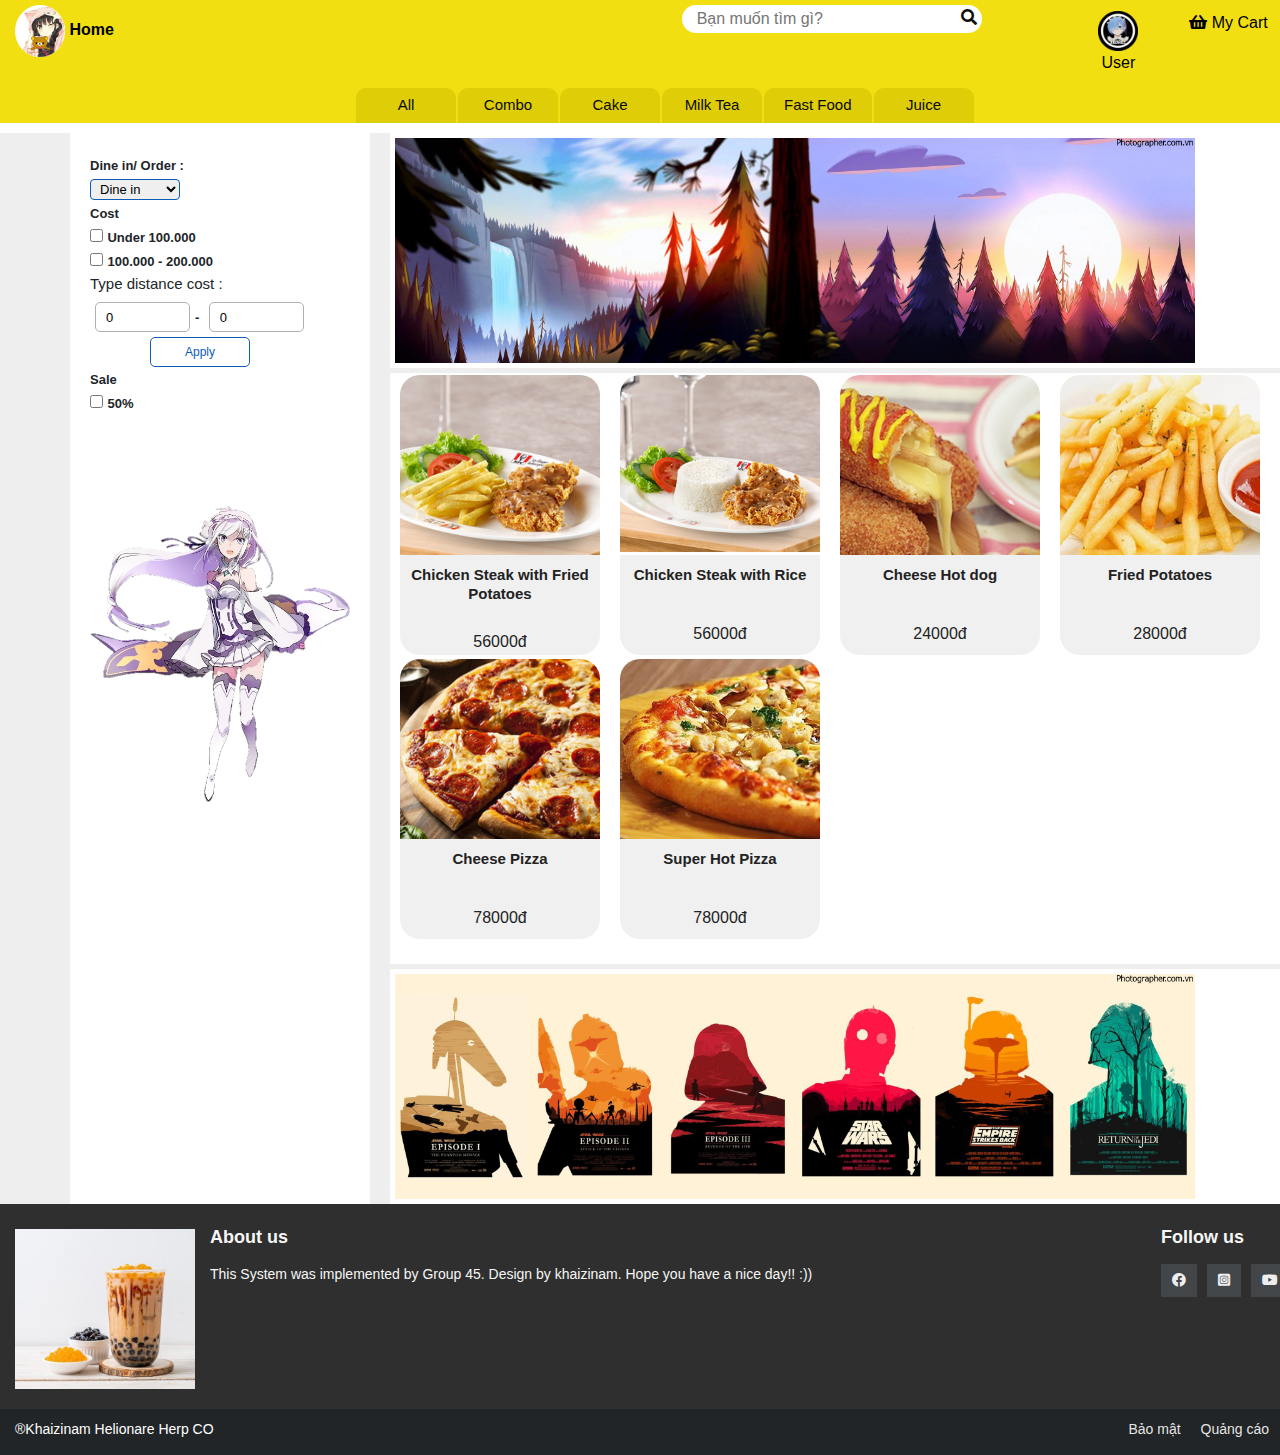
<file: fastfood.html>
<!DOCTYPE html>
<html lang="en">
<head>
    <meta charset="UTF-8">
    <meta http-equiv="X-UA-Compatible" content="IE=edge">
    <meta name="viewport" content="width=device-width, initial-scale=1.0">
    <link rel="stylesheet" href="assets/css/reset.css">
    <link rel="stylesheet" href="assets/css/main.css">  
    <link rel="stylesheet" href="assets/css/style.css">
    <link rel="stylesheet" href="assets/fonts/fontawesome/css/all.css">
    <script src="assets/js/cart.js"></script>
    <title>🍔POS: retaurant mini of my</title>
</head>
<body>
    <div id="sys-wrapper">
        <div id="header" >
            <div class="wr-header">
                <div class="container">
                    <div class="box logo-body">
                      <a href="index.html"><img src="assets/img/logo_1.png" width="50px" alt=""> Home</a>
                    </div>
                    <div class="box search-body">
                         <form action="" id="search">
                             <input type="text" name="q" placeholder="Bạn muốn tìm gì?">
                             <button><i class="fas fa-search"></i></button>
                         </form>     
                    </div>
                    <div class="box login-body">
                        <ul class="log-in-out d-flex">
                             <li> 
                                <button id="btn-user"><img src="assets/img/rem.png" width="40px" alt=""></i> User</button>
                                <div id="user-Dropdown" class="user-dropdown-content">
                                 <a href="login.html"><i class="fas fa-sign-in-alt"></i>Login</a>
                                 <a href="#l">User option</a>
                                 <a href="signup.html">Sign up</a>
                                 <a href="#"><i class="fas fa-sign-out-alt"></i> Sign out</a>
                               </div>
                             </li>
                             <li> 
                                <a href="cart.html" id="to-cart"><i class="fa fa-shopping-basket" ></i> My Cart</a>
                             </li>
                        </ul>
                        <script src="assets/js/cart.js"></script>
                    </div>
                 </div>
                 <div class="main-menu-1">
                     <nav>
                         <ul id="main-menu" class="d-flex">
                             <li><a  href="index.html">All</a></li>
                             <li><a href="Combo.html">Combo</a></li>
                             <li><a href="cake.html">Cake</a></li>
                             <li><a href="Milk_Tea.html">Milk Tea</a></li>
                             <li><a href="fastfood.html">Fast Food</a></li>
                             <li><a href="juice.html">Juice</a></li>
                         </ul>             
                     </nav>
                 </div>
            </div>          
        </div>
            <!-- End header -->
        <div id="Item-menu" class="d-flex">
            <div class="side-bar">
                <form action="">
                    <span>Dine in/ Order :</span><br>
                    <select name="dine" id="dine">
                        <option value="0">Dine in</option>
                        <option value="1">Order</option>
                    </select><br>
                    <span>Cost</span><br>
                    <input type="checkbox" name="hobby" value="cost_1">
                    <span>Under 100.000</span><br>
                    <input type="checkbox" name="hobby" value="cost_2">
                    <span>100.000 - 200.000</span><br>
                    <p>Type distance cost :</p>
                    <input  id="cost_start" value="0"><span>-</span>
                    <input  id="cost_end" value="0"><br>
                    <button type="button" id="cost-filter">Apply</button><br>
                    <span >Sale</span><br>
                    <input type="checkbox" name="hobby" value="sale">
                    <span>50%</span><br>
                </form>
                <img src="assets/img/re_3 (3).png" id="rezero_1"  width="260px" alt="">
            </div>
            <div class="wrapper">
                <div class="feature-thumb">
                    <img src="assets/img/post_5.jpg" alt="">
                </div>
                <div class="products">
                    <ul>
                        <li class="main-product">
                            <div class="img-product">
                                <img class="img-prd"
                                src="assets/img/Gà Bít tết khoai tây chiên.png"
                                alt="">
                            </div>
                            <div class="content-product">
                                <h3 class="content-product-h3">Chicken Steak with Fried Potatoes</h3>
                                <div class="content-product-deltals">
                                    <div class="price">
                                        <span class="money">56000đ</span>
                                    </div>
                                    <button type="button" class="btn btn-cart">Thêm Vào Giỏ</button>
                                </div>
                            </div>
                        </li>
                        <li class="main-product">
                            <div class="img-product">
                                <img class="img-prd"
                                src="assets/img/Gà bít tết với com.png"
                                alt="">
                            </div>
                            <div class="content-product">
                                <h3 class="content-product-h3">Chicken Steak with Rice</h3>
                                <div class="content-product-deltals">
                                    <div class="price">
                                        <span class="money">56000đ</span>
                                    </div>
                                    <button type="button" class="btn btn-cart">Thêm Vào Giỏ</button>
                                </div>
                            </div>
                        </li>
                        <li class="main-product">
                            <div class="img-product">
                                <img class="img-prd"
                                src="assets/img/hot dog phô mai.png"
                                alt="">
                            </div>
                            <div class="content-product">
                                <h3 class="content-product-h3">Cheese Hot dog</h3>
                                <div class="content-product-deltals">
                                    <div class="price">
                                        <span class="money">24000đ</span>
                                    </div>
                                    <button type="button" class="btn btn-cart">Thêm Vào Giỏ</button>
                                </div>
                            </div>
                        </li>
                        <li class="main-product">
                            <div class="img-product">
                                <img class="img-prd"
                                src="assets/img/khoai tây chiên.jpg"
                                alt="">
                            </div>
                            <div class="content-product">
                                <h3 class="content-product-h3">Fried Potatoes</h3>
                                <div class="content-product-deltals">
                                    <div class="price">
                                        <span class="money">28000đ</span>
                                    </div>
                                    <button type="button" class="btn btn-cart">Thêm Vào Giỏ</button>
                                </div>
                            </div>
                        </li>
                        <li class="main-product">
                            <div class="img-product">
                                <img class="img-prd"
                                src="assets/img/pizza 2.jpg"
                                alt="">
                            </div>
                            <div class="content-product">
                                <h3 class="content-product-h3">Cheese Pizza</h3>
                                <div class="content-product-deltals">
                                    <div class="price">
                                        <span class="money">78000đ</span>
                                    </div>
                                    <button type="button" class="btn btn-cart">Thêm Vào Giỏ</button>
                                </div>
                            </div>
                        </li>
                        <li class="main-product no-margin">
                            <div class="img-product">
                                <img class="img-prd"
                                src="assets/img/pizzza.jpg"
                                alt="">
                            </div>
                            <div class="content-product">
                                <h3 class="content-product-h3">Super Hot Pizza</h3>
                                <div class="content-product-deltals">
                                    <div class="price">
                                        <span class="money">78000đ</span>
                                    </div>
                                    <button type="button" class="btn btn-cart">Thêm Vào Giỏ</button>
                                </div>
                            </div>
                        </li> 
                    </ul>
                </div>
                <div class="footer-thumb">
                    <img src="assets/img/post_6.jpg" alt="">
                </div>
            </div>
            
        </div>
        <!-- End Item menu -->
            <div id="footer">
                <div class="container">
                    <div class="box logo-footer">
                        <div class="box-head">
                        </div>
                        <div class="box-body">
                            <a href="">
                                <img src="assets/img/Taiwan Milk Tea with Bubble.jpg" width="180px" alt="" >
                            </a>
                        </div>
                    </div>
                    <div class="box about-us ">
                        <div class="box-head ">
                            <h3>About us</h3>
                        </div>
                        <div class="box-body">
                            <p>This System was implemented by Group 45. Design by khaizinam. Hope you have a nice day!! :))</p>
                        </div>
                    </div>
                    <div class="box follow-us">
                        <div class="box-head">
                            <h3>Follow us</h3>
                        </div>
                        <div class="box-body">
                            <ul class="list-social d-flex">
                                <li>
                                    <a target="_blank" href=""><i class="fab fa-facebook"></i></a>
                                </li>
                                <li>
                                    <a target="_blank" href=""><i class="fab fa-instagram-square"></i></a>
                                </li>
                                <li>
                                    <a target="_blank" href="https://www.youtube.com/watch?v=chY9p-XLHHk"><i class="fab fa-youtube"></i></a>
                                </li>
                                <li>
                                    <a target="_blank" href="https://github.com/khaizinam/POS"><i class="fab fa-github"></i></i></a>
                                </li>
                            </ul>
                        </div>
                    </div>
                </div>
            </div>
            <!-- End footer -->
            <div id="wp-copyright" class="container justify-content-between">
                <p class="copyright">®Khaizinam Helionare Herp CO</p>
                <ul id="footer-menu" class="d-flex">
                    <li><a href="">Bảo mật</a></li>
                    <li><a href="">Quảng cáo</a></li>
                    <li><a href="">Liên hệ</a></li>
                </ul>
            </div>
            <!-- End coppyright -->
        </div>
</body>
</html>
</file>
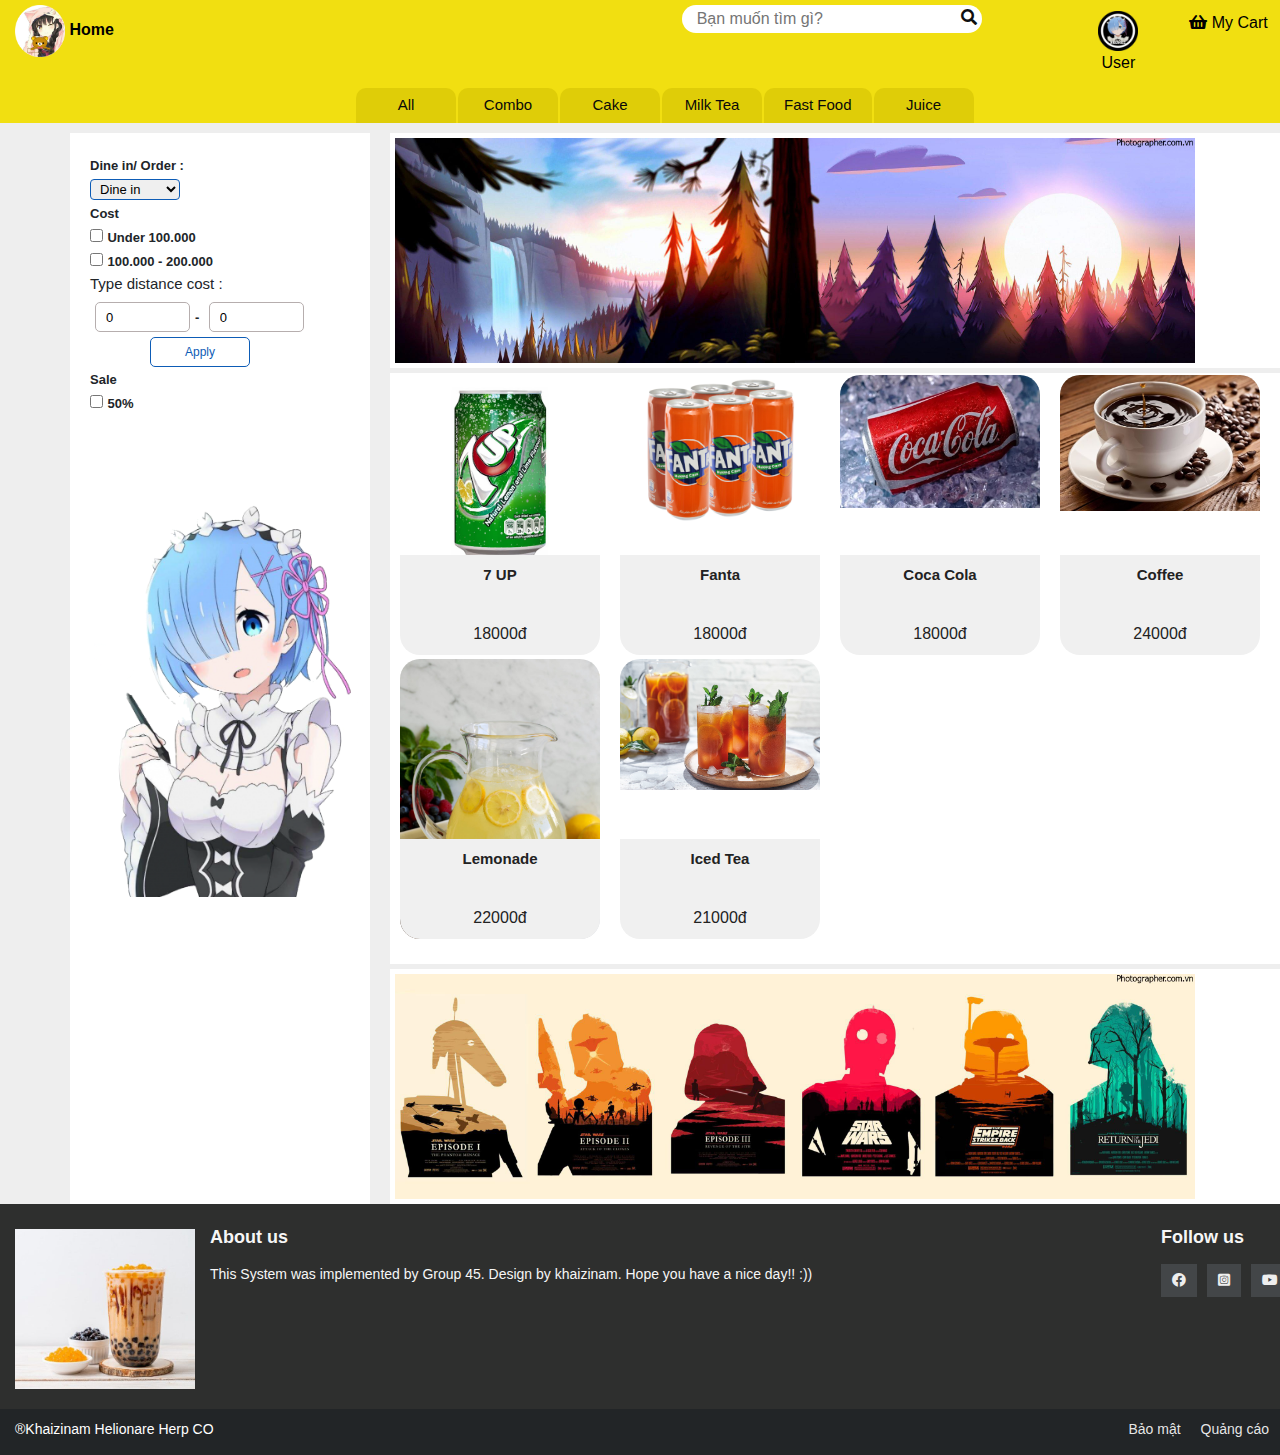
<file: juice.html>
<!DOCTYPE html>
<html lang="en">
<head>
    <meta charset="UTF-8">
    <meta http-equiv="X-UA-Compatible" content="IE=edge">
    <meta name="viewport" content="width=device-width, initial-scale=1.0">
    <link rel="stylesheet" href="assets/css/reset.css">
    <link rel="stylesheet" href="assets/css/main.css">  
    <link rel="stylesheet" href="assets/css/style.css">
    <link rel="stylesheet" href="assets/fonts/fontawesome/css/all.css">
    <script src="assets/js/cart.js"></script>
    <title>🍔POS: retaurant mini of my</title>
</head>
<body>
    <div class="sys-wrapper">
        <div id="header" >
            <div class="wr-header">
                <div class="container">
                    <div class="box logo-body">
                      <a href="index.html"><img src="assets/img/logo_1.png" width="50px" alt=""> Home</a>
                    </div>
                    <div class="box search-body">
                         <form action="" id="search">
                             <input type="text" name="q" placeholder="Bạn muốn tìm gì?">
                             <button><i class="fas fa-search"></i></button>
                         </form>     
                    </div>
                    <div class="box login-body">
                        <ul class="log-in-out d-flex">
                             <li> 
                                <button id="btn-user"><img src="assets/img/rem.png" width="40px" alt=""></i> User</button>
                                <div id="user-Dropdown" class="user-dropdown-content">
                                 <a href="login.html"><i class="fas fa-sign-in-alt"></i>Login</a>
                                 <a href="#l">User option</a>
                                 <a href="signup.html">Sign up</a>
                                 <a href="#"><i class="fas fa-sign-out-alt"></i> Sign out</a>
                               </div>
                             </li>
                             <li> 
                                <a href="cart.html" id="to-cart"><i class="fa fa-shopping-basket" ></i> My Cart</a>
                             </li>
                        </ul>
                        <script src="assets/js/cart.js"></script>
                    </div>
                 </div>
                 <div class="main-menu-1">
                     <nav>
                         <ul id="main-menu" class="d-flex">
                             <li><a  href="index.html">All</a></li>
                             <li><a href="Combo.html">Combo</a></li>
                             <li><a href="cake.html">Cake</a></li>
                             <li><a href="Milk_Tea.html">Milk Tea</a></li>
                             <li><a href="fastfood.html">Fast Food</a></li>
                             <li><a href="juice.html">Juice</a></li>
                         </ul>             
                     </nav>
                 </div>
            </div>          
        </div>
              <!-- End header -->
        <div id="Item-menu" class="d-flex">
            <div class="side-bar">
                <form action="">
                    <span>Dine in/ Order :</span><br>
                    <select name="dine" id="dine">
                        <option value="0">Dine in</option>
                        <option value="1">Order</option>
                    </select><br>
                    <span>Cost</span><br>
                    <input type="checkbox" name="hobby" value="cost_1">
                    <span>Under 100.000</span><br>
                    <input type="checkbox" name="hobby" value="cost_2">
                    <span>100.000 - 200.000</span><br>
                    <p>Type distance cost :</p>
                    <input  id="cost_start" value="0"><span>-</span>
                    <input  id="cost_end" value="0"><br>
                    <button type="button" id="cost-filter">Apply</button><br>
                    <span >Sale</span><br>
                    <input type="checkbox" name="hobby" value="sale">
                    <span>50%</span><br>
                </form>
                <img id="rezero_1" src="assets/img/re_4.png" width="280px" alt="">
            </div>
            <div class="wrapper">
                <div class="feature-thumb">
                    <img src="assets/img/post_5.jpg" alt="">
                </div>
                <div class="products">
                    <ul>
                        <li class="main-product">
                            <div class="img-product">
                                <img class="img-prd"
                                src="assets/img/7 up.jpg"
                                alt="">
                            </div>
                            <div class="content-product">
                                <h3 class="content-product-h3">7 UP</h3>
                                <div class="content-product-deltals">
                                    <div class="price">
                                        <span class="money">18000đ</span>
                                    </div>
                                    <button type="button" class="btn btn-cart">Thêm Vào Giỏ</button>
                                </div>
                            </div>
                        </li>
                        <li class="main-product">
                            <div class="img-product">
                                <img class="img-prd"
                                src="assets/img/fanta.jpg"
                                alt="">
                            </div>
                            <div class="content-product">
                                <h3 class="content-product-h3">Fanta</h3>
                                <div class="content-product-deltals">
                                    <div class="price">
                                        <span class="money">18000đ</span>
                                    </div>
                                    <button type="button" class="btn btn-cart">Thêm Vào Giỏ</button>
                                </div>
                            </div>
                        </li>
                        <li class="main-product">
                            <div class="img-product">
                                <img class="img-prd"
                                src="assets/img/coca.jpg"
                                alt="">
                            </div>
                            <div class="content-product">
                                <h3 class="content-product-h3">Coca Cola</h3>
                                <div class="content-product-deltals">
                                    <div class="price">
                                        <span class="money">18000đ</span>
                                    </div>
                                    <button type="button" class="btn btn-cart">Thêm Vào Giỏ</button>
                                </div>
                            </div>
                        </li>
                        <li class="main-product">
                            <div class="img-product">
                                <img class="img-prd"
                                src="assets/img/coffee.jpg"
                                alt="">
                            </div>
                            <div class="content-product">
                                <h3 class="content-product-h3">Coffee</h3>
                                <div class="content-product-deltals">
                                    <div class="price">
                                        <span class="money">24000đ</span>
                                    </div>
                                    <button type="button" class="btn btn-cart">Thêm Vào Giỏ</button>
                                </div>
                            </div>
                        </li>
                        <li class="main-product">
                            <div class="img-product">
                                <img class="img-prd"
                                src="assets/img/lemonade-2.jpg"
                                alt="">
                            </div>
                            <div class="content-product">
                                <h3 class="content-product-h3">Lemonade</h3>
                                <div class="content-product-deltals">
                                    <div class="price">
                                        <span class="money">22000đ</span>
                                    </div>
                                    <button type="button" class="btn btn-cart">Thêm Vào Giỏ</button>
                                </div>
                            </div>
                        </li>
                        <li class="main-product no-margin">
                            <div class="img-product">
                                <img class="img-prd"
                                src="assets/img/iced tea.jpg"
                                alt="">
                            </div>
                            <div class="content-product">
                                <h3 class="content-product-h3">Iced Tea</h3>
                                <div class="content-product-deltals">
                                    <div class="price">
                                        <span class="money">21000đ</span>
                                    </div>
                                    <button type="button" class="btn btn-cart">Thêm Vào Giỏ</button>
                                </div>
                            </div>
                        </li> 
                    </ul>
                </div>
                <div class="footer-thumb">
                    <img src="assets/img/post_6.jpg" alt="">
                </div>
            </div>
            
        </div>
        <!-- End Item menu -->
            <div id="footer">
                <div class="container">
                    <div class="box logo-footer">
                        <div class="box-head">
                        </div>
                        <div class="box-body">
                            <a href="">
                                <img src="assets/img/Taiwan Milk Tea with Bubble.jpg" width="180px" alt="" >
                            </a>
                        </div>
                    </div>
                    <div class="box about-us ">
                        <div class="box-head ">
                            <h3>About us</h3>
                        </div>
                        <div class="box-body">
                            <p>This System was implemented by Group 45. Design by khaizinam. Hope you have a nice day!! :))</p>
                        </div>
                    </div>
                    <div class="box follow-us">
                        <div class="box-head">
                            <h3>Follow us</h3>
                        </div>
                        <div class="box-body">
                            <ul class="list-social d-flex">
                                <li>
                                    <a target="_blank" href=""><i class="fab fa-facebook"></i></a>
                                </li>
                                <li>
                                    <a target="_blank" href=""><i class="fab fa-instagram-square"></i></a>
                                </li>
                                <li>
                                    <a target="_blank" href="https://www.youtube.com/watch?v=chY9p-XLHHk"><i class="fab fa-youtube"></i></a>
                                </li>
                                <li>
                                    <a target="_blank" href="https://github.com/khaizinam/POS"><i class="fab fa-github"></i></i></a>
                                </li>
                            </ul>
                        </div>
                    </div>
                </div>
            </div>
            <!-- End footer -->
            <div id="wp-copyright" class="container justify-content-between">
                <p class="copyright">®Khaizinam Helionare Herp CO</p>
                <ul id="footer-menu" class="d-flex">
                    <li><a href="">Bảo mật</a></li>
                    <li><a href="">Quảng cáo</a></li>
                    <li><a href="">Liên hệ</a></li>
                </ul>
            </div>
            <!-- End coppyright -->
        </div>        
</body>
</html>
</file>
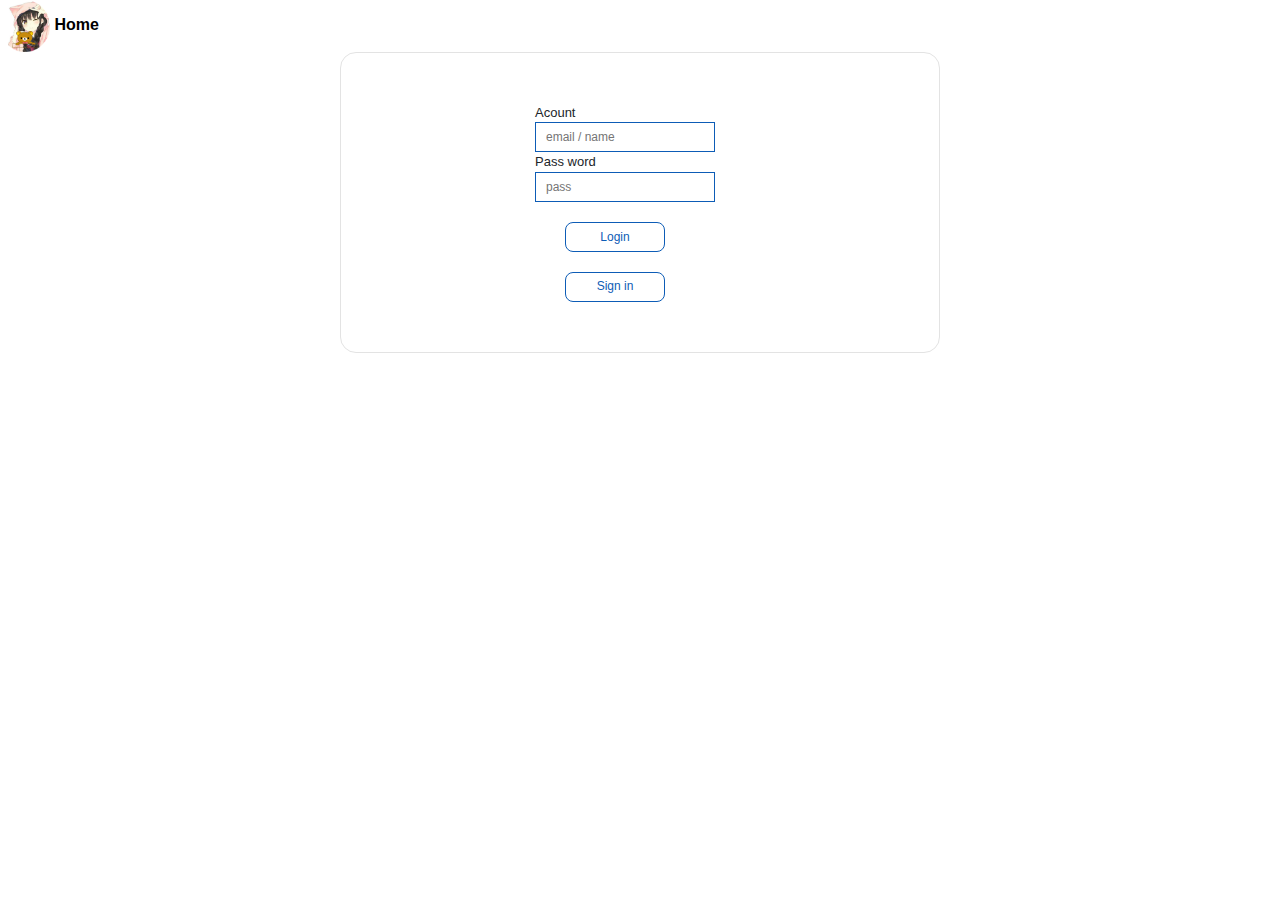
<file: login.html>
<!DOCTYPE html>
<html lang="en">
<head>
    <meta charset="UTF-8">
    <meta http-equiv="X-UA-Compatible" content="IE=edge">
    <meta name="viewport" content="width=device-width, initial-scale=1.0">
    <link rel="stylesheet" href="assets/css/reset.css">
    <link rel="stylesheet" href="assets/css/main.css">  
    <link rel="stylesheet" href="assets/css/style.css">
    <link rel="stylesheet" href="assets/fonts/fontawesome/css/all.css">
    <script src="assets/js/cart.js"></script>
    <title>🍔POS: retaurant mini of my</title>
</head>
<body>
    <div class="sign-wrapper">

                    <div class="box logo-body">
                        <a href="index.html"><img src="assets/img/logo_1.png" width="50px" alt=""> Home</a>
                    </div>
            <!-- End header -->
            <div id="wrapper-login">
                <form action="">
                    <span>Acount</span><br>
                    <input type="text"name = "username" placeholder="email / name" id="username"><br>
                    <span>Pass word</span><br>
                    <input type="password"name= "password" placeholder="pass" id="password" ><br>
                    <button name="btn-login">Login</button><br>
                    <a href="signup.html" id="sign-up" class="justify-content-between">Sign in</a>
                </form>
            </div>
    </div>        
</body>
</html>
</file>
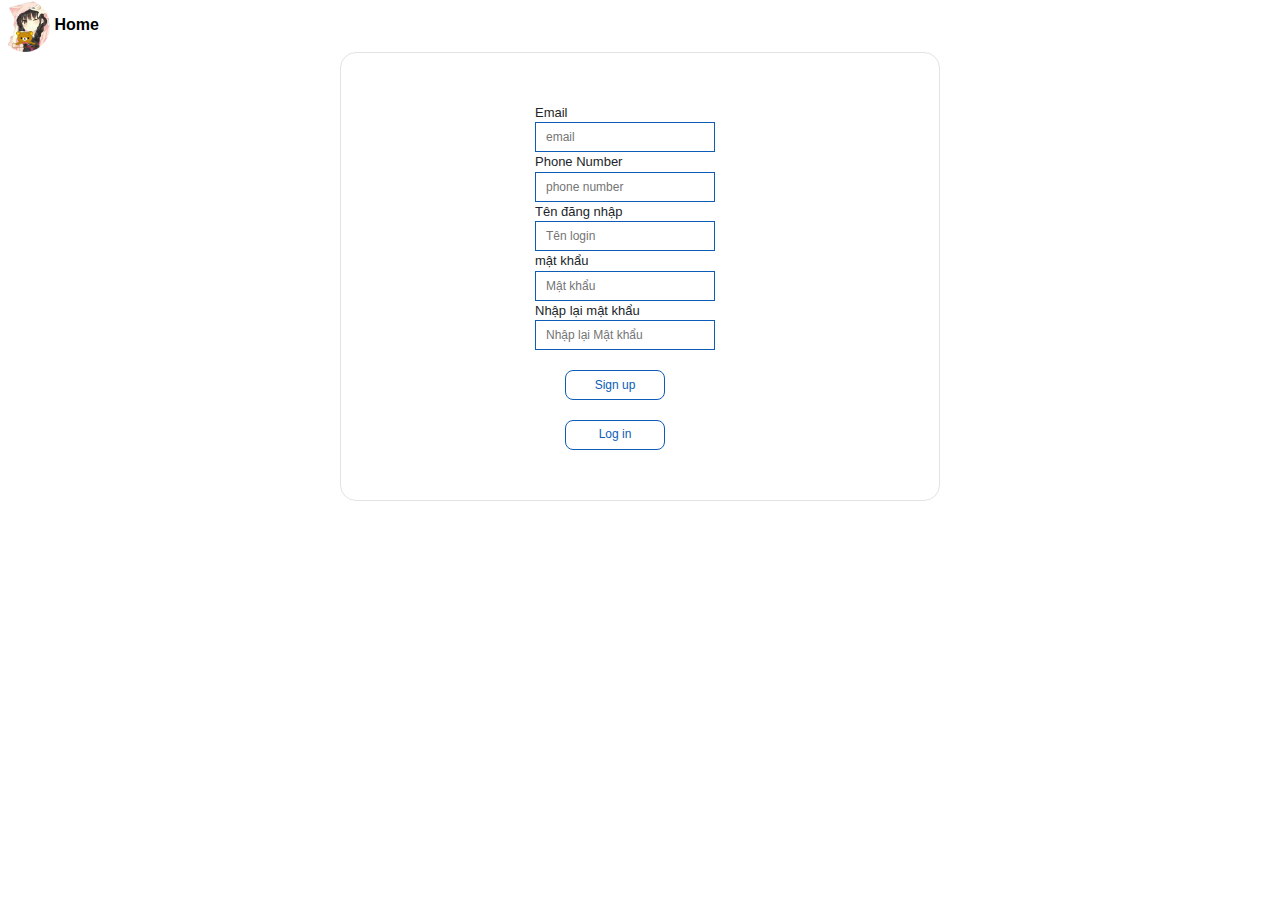
<file: signup.html>
<!DOCTYPE html>
<html lang="en">
<head>
    <meta charset="UTF-8">
    <meta http-equiv="X-UA-Compatible" content="IE=edge">
    <meta name="viewport" content="width=device-width, initial-scale=1.0">
    <link rel="stylesheet" href="assets/css/reset.css">
    <link rel="stylesheet" href="assets/css/main.css">  
    <link rel="stylesheet" href="assets/css/style.css">
    <link rel="stylesheet" href="assets/fonts/fontawesome/css/all.css">
    <script src="assets/js/cart.js"></script>
    <title>🍔POS: retaurant mini of my</title>
</head>
<body>
    <div class="sign-wrapper">
                <div class="box logo-body">
                    <a href="index.html"><img src="assets/img/logo_1.png" width="50px" alt=""> Home</a>
                </div>
            <!-- End header -->
            <div id="wrapper-login">
                <form action="">
                    <span>Email</span><br>
                    <input type="text"name = "email" placeholder="email" id="email"><br>
                    <span>Phone Number</span><br>
                    <input type="text"name = "phone_number" placeholder="phone number" id="phone_number"><br>
                    <span>Tên đăng nhập</span><br>
                    <input type="text"name = "username" placeholder="Tên login" id="username"><br>
                    <span>mật khẩu</span><br>
                    <input type="password"name= "password" placeholder="Mật khẩu" id="password" ><br>
                    <span>Nhập lại mật khẩu</span><br>
                    <input type="password"name= "repassword" placeholder="Nhập lại Mật khẩu" id="repassword" ><br>
                    <button name="btn-sign-in">Sign up</button>
                    <a href="login.html" id="sign-up" >Log in</a>     
                </form>
                    
            </div>          
        </div>       
</body>
</html>
</file>
<file: assets/css/main.css>
body{
   background-color: #fff;
}
.sign-wrapper{
  background-color: #fff;
}
.sys-wrapper{
  background-color: #eee;
  width: 100%;
}
* {
  
  padding: 0;
  margin: 0;
  box-sizing: border-box;
  font-family: 'Muli', -apple-system, BlinkMacSystemFont, 'Segoe UI', Roboto, 'Helvetica Neue', Arial, sans-serif, 'Apple Color Emoji', 'Segoe UI Emoji', 'Segoe UI Symbol', 'Noto Color Emoji';
}
ul{
  list-style: none;
  padding: 0;
}
a:hover{
  text-decoration: none;
}
button:hover{
  outline: none;
}
.container {
  width: 1350px;
  padding-left: 15px;
  padding-right: 15px;
  margin: 0px auto;
  display: flex;
}

/*========================= Header========================================= */
#header { 
  background: #f1df11;
  width: 100%;
}

.wr-header{
  background: #f1df11;
  padding-top: 5px;
  padding-bottom: 0px;
  margin-bottom: 10px;
  margin-left: auto;
  margin-right: auto;
  width: 1350px;
}
form#search {
  position: relative;
  height: 30px;
  left: 300px;
  width: 300px;
}
form#search button{
  position: absolute;
  top: -4px;
  right: 0px;
  background: none;
  border: none;
  color: #0f0f0f;
  padding: 5px 5px;
}
form#search input{
  background: #ffffff;
  width: 300px;
  border-radius: 20px;
  border: none;
  outline: none;
  padding: 2px 42px 2px 15px;
  color : #0f0f0f;

}
form#search::placeholder {
  color: #090909;
}  

/* =============HEADER BUTTON================= */
.box.logo-body a{
  text-decoration: none;
  color: black;
  font-weight: 600;
}
#header .box.logo-body{
  flex :280px;
  padding-right: 15px;
  height: 40px;
}
#header .box.search-body{
  flex :500px;
  padding-right: 15px;
  height: 30px;
}
/* ------------------LOgin------------------------- */
#header .box.login-body{
  flex :280px;
  padding-left: 100px;
}
ul.log-in-out {
  margin-bottom: 0px;
  /* background: #d6c611; */
}
ul.log-in-out li{
  margin-left: 10px;
  border-radius:10px ;
  /* background: #d6c611; */
}

ul.log-in-out  li a{
  padding: 6px 11px;
  color: black;
  display: block;
}
ul.log-in-out  li button {
  padding: 6px 11px;
  background-color: #f1df11;
  outline: none;
  border: none;
  width: 100px;
}
/* ul.log-in-out  li button:hover,ul.log-in-out  li button:focus {
  background-color: #beaf09;
  border: none;
} */
ul.log-in-out  li:first-child{
  margin-left: 0px;
}
a#to-cart:hover 
{
  color: #4db2ec;
}
/* =========================CATEGORY========================== */


nav{
    margin-top: 7px;
    flex: 100%;
}
.main-menu-1{
  width: 640px;
  margin:  auto;
}
ul#main-menu{
  margin-bottom: 0px;
}
ul#main-menu li a{
    text-align: center;
    padding : 6px 20px;
    display: inline-block;
    border: 1px none;
    border-radius: 10px 10px 0px 0px;
    min-width: 100px;
    margin: 0px 1px;
    color: #090909;
    font-size: 15px;
    background: #dfcd08;
   
}
ul#main-menu li:hover a, 
ul#main-menu .focus {
    color: #918787;
    text-decoration: none;
    background-color: #c7b200;
}
  
 
  /* =========================Cart menu===================================== */
  #cart {
    font-size: 15px;
    color: #fff;
    background: #c7b200;
    border: 1px solid transparent;
    border-radius: 10px;
    outline: none;
    margin-left: 1rem;
    padding: 12px;
    cursor: pointer;
    justify-content: flex-end;
  }
  
  #cart:hover {
    border-color: #fff;
  }
  .cart-body select{
    font-size: 15px;
    font-weight: bold;
    width: 100px;
    height: 30px;
    color:#1d1e1f;
    border-radius: 10px;
    border: none;
    background: #e9f0ff;
    margin-bottom: 20px;
}
.item-1{
  background: #f8f8f8;
  display: flex;
  border-radius: 20px;
  padding-top: 5px;
  padding-bottom: 5px;
  padding-left: 10px;
  padding-right: 10px;
  margin: 10px auto;
  width: 600px;
  min-height: 90px;
}
.cart-img{
  flex: 20%;
}
.cart-mid{
  flex:65%;
}
.cart-mid-top{
  margin: 10px auto;
  font-weight: bold;
  font-size: 20px;
}
.cart-mid-bottom{
  margin: 10px auto;
}
.item-option{
  display: inline-block;
  height: 30px;
}
.item-option label{
  font-size: 20px;
  font-weight: bold;
}
.item-option input{
  background: #e9f0ff;
  border-radius: 5px;
  border: none;
  height: 30px;
  width: 60px;
  padding-left: 15px;
}



.cart-end{
  flex:15%;
}
.cart-img img{
  margin: 5px 0px;
  width: 80px;
  height: 80px;
  border-radius: 15px ;
}
.wrapper-cart-total{
  display: inline-block;
  width: 360px;
 min-height: 80px;
  padding: 20px;
  border-radius: 20px;
  margin: 5px auto;
  background: #fff;
}
  button.btn.btn-pay {
    color: white;
    font-size: 20px;
    display: block;
    width: 200px;
    background-color: #f80000;
    border: none;
    border-radius: 10px;
    font-weight: bold;
    margin: 0 auto;
  }
  
  .btn-pay:hover {
    background-color: #CC4C4C;
  }
  /* ====================CART============================ */
  .cart-quantity-input {
    height: 34px;
    width: 50px;
    border-radius: 5px;
    border: 1px solid #56CCF2;
    background-color: #eee;
    color: #333;
    padding: 0;
    text-align: center;
    font-size: 1.2em;
    margin-right: 25px;
  }
  .logo-cart {
    margin-top: 0;
    color: #f80000;
    margin-bottom: 5px;
    font-size: 25px;
  }
 
  
  

 
  
 
  .cart-wrapper{
    border-left: 50px;
    width: 1350px;
    margin: 5px auto;
  }
  .cart-body{
    background: rgb(202, 191, 191);
    border-radius: 20px;
    width: 700px;
    min-height: 960px;
    margin-left: auto;
    margin-right: 5px;
    padding-left: 15px;
    padding-right: 15px;

  }
  .cart-pay{
    background: rgb(202, 191, 191);
    border-radius: 20px;
    width: 400px;
    margin-right: auto;
    padding-left: 20px;
    padding-right: 0px;
    margin-left: 10px;
    height: 400px;

  }
 
  /* ======================modal=================================== */
  /* modal */
.modal {
  display: none;
  position: fixed;
  z-index: 1;
  padding-top: 100px;
  left: 0;
  top: 0;
  width: 100%;
  height: 100%;
  overflow: auto;
  background-color: rgb(0, 0, 0);
  background-color: rgba(0, 0, 0, 0.4);
}

.modal-content {
  margin: 0 auto;
  width: 50%;
  position: relative;
  display: flex;
  flex-direction: column;
  background-color: #fff;
  background-clip: padding-box;
  border: 1px solid rgba(0, 0, 0, .2);
  border-radius: .3rem;
  outline: 0;

}

.modal-body {
  margin: 0 auto;
}

.modal-footer {
  display: flex;
  border-top: 1px solid #aaaaaa;
  padding: 1rem;
  flex-direction: row;
  justify-content: flex-end;
  border-top: 1px solid #aaaaaa;
  padding: 1rem;
}

.modal-footer>:not(:first-child) {
  margin-left: .25rem;
}

.btn {
  cursor: pointer;
  outline: none;
  font-weight: 400;
  line-height: 1.25;
  text-align: center;
  white-space: nowrap;
  vertical-align: middle;
  border: 1px solid transparent;
  padding: .5rem 1rem;
  font-size: 1rem;
  border-radius: .25rem;
  transition: all .2s ease-in-out;
}

.btn-secondary {
  color: #292b2c;
  background-color: #fff;
  border-color: #ccc;
}

.btn-primary {
  color: #fff;
  background-color: #0275d8;
  border-color: #0275d8;
}

.modal-header {
  align-items: center;
  display: flex;
  justify-content: space-between;
  border-bottom: 1px solid #aaaaaa;
  padding: 1rem;
}

h5.modal-title {
  font-size: 1.5rem;
}

.close {
  color: #aaaaaa;
  font-size: 28px;
  font-weight: bold;
  display: flex;
  flex-direction: row;
  justify-content: flex-end;
}

.close:hover,
.close:focus {
  color: #000;
  text-decoration: none;
  cursor: pointer;
}
/* ======================SIDE BAR========================= */
#Item-menu{
  width: 1350px;
  margin: 0 auto;
  background-color: #eee;
}
img#rezero_1{
  margin-top: 90px;
}
#cost-filter{
  display: inline-block;
  width: 100px;
  font-size: 15px;
  background: none;
  border-radius: 5px;
  font-size: 12px;
  border: 1px solid rgb(13, 92, 182);
  color: rgb(13, 92, 182);
  padding: 5px 15px;
  margin-left: 60px;
}
.side-bar{
    width: 300px;
    background: #fff;
    padding: 20px;
    margin-top: 0px;
    margin-left: auto;
    margin-right: 5px;
}
.side-bar select{
  font-size: 13px;
  width: 90px;
  padding: 1px 5px;
  border: 1px solid rgb(13, 92, 182);
  border-radius: 4px;
}
.side-bar form p{
     font-size: 15px;
     margin-bottom: 2px;
}
.side-bar form span{
  font-size: 13px;
  font-weight: 600;
}
.side-bar form input#cost_end,.side-bar form input#cost_start{
  width: 95px;
  font-size: 13px;
  height: 30px;
  margin: 5px;
  padding-left: 10px;
  padding-right: 10px;
  outline: currentcolor none 0px;
  overflow: visible;
  border-radius: 5px;
  border:1px solid #b6aeae;
}
  /* ==============================CONTENT ====================================*/
  .feature-thumb{

      min-height: 200px;
      margin-bottom: 5px;
      background: #fff;
      padding: 5px;
  }
  .feature-thumb img{

    width: 800px;
    margin: 0 auto;
}
 
  .footer-thumb{

    min-height: 200px;
    margin-top: 5px;
    background: #fff;
    padding: 5px;
}
.footer-thumb img{

  width: 800px;
  margin: 0 auto;
}
 
  .fixed{
    position: fixed;
    width: 100%;
    min-height: 103px;
    border-bottom: 4px solid #c7b200;
    z-index: 1;
  }
  .fix-pos{
    position:relative;
    top: 140px;
  }
.wrapper {
  width: 900px;
  margin-right: auto;
  margin-left: 5px;
  padding-top: 0px;
  padding-left: 10px;
  }
  .products{
    background: #ffff;
  }
  .products ul {
    display: inline-block;
  }
  
  .products ul .main-product {
    position: relative;
    
    border-radius: 20px;
    margin-bottom: 2px;
    margin-top: 2px;
    margin-right: 10px;
    margin-left: 10px;
    display: block;
    float: left;
    width: 200px;
    height: 280px;
    background-color: #fff;
    overflow: hidden; 
    transition: all 0.5s;
  }
  .img-product:hover  img{
    transition: all 0.5s;
    scale: 1.15;
  }
  .main-product:hover{
     border: 1px solid rgba(0,0,0,0.2); 
    box-shadow: 8px 8px 8px 8px rgba(0,0,0,0.2);
  }
  .products ul .no-margin {
    margin-right: 0;
  }
  
  .products ul .img-product img {
    width: 100%;
  }
  
  .content-product{

    position: absolute;
    font-size: 5px;
    width: 200px;
    height: 180px;
    bottom: -80px;
    background-color: rgb(240, 240, 240);
    transition: all 0.5s;
  }
  .content-product:hover { 
    bottom: -30px;
    
}
  .content-product .content-product-h3 {

    padding: 10px 0;
    color: #222;
    font-weight: bold;
    font-size: 15px;
    min-height: 50px;
    text-align: center;
    line-height: 19px;
    margin: 0 5px;
  }
  
  .content-product .content-product-deltals {
    display: flex;
    flex-direction: column;
    font-size: 15px;
    justify-content: center;
    padding-top: 1rem;
  }
  
  .main-product .content-product .content-product-deltals .price {
    color: #222;
    font-weight: 500;
    vertical-align: middle;
    font-size: 16px;
    margin:0px auto 10px auto;
  }
  
  .content-product .content-product-deltals .price .money {
    vertical-align: middle;
  }
  
  .content-product .content-product-deltals .btn-cart {
    background: #f1df11;
    width: 140px;
    border-radius: 10px; 
    color: #fff;
    font-weight: 500;
    margin: 0 auto;
  }
  
  .content-product .content-product-deltals .btn-cart:hover {
    background: #c7b200;
  }
  
 
  /* =====================Footer===================== */
  
#footer {
  background: #2e2f2e;
  padding-top: 20px;
  padding-bottom: 20px;
  color: #f6f6f6;
}
#footer .box .box-head h3 {
  background: none;
  padding-left: 0;
  font-size: 18px;
  padding-right: 0;
}

#footer .box.about-us{
  flex :1170px;
  padding-right: 180px;
  padding-left: 15px;
}
#footer .box.logo-footer .box-head{
  visibility: hidden;
}
#footer .box.follow-us{
  flex :180px;
  padding-left: 15px;
}

#footer .box .box-body{
  padding-top: 5px;
  font-size: 14px;
}
ul.list-social li{
  margin-left: 10px;
}
ul.list-social li a{
  background: #434648;
  padding: 6px 11px;
  color: #eee;
  display: block;
}
ul.list-social li:first-child{
  margin-left: 0px;
}
ul.list-social li:hover a
{
  color: #4db2ec;
}
/* ===================================COPY RIGHT========================= */
#wp-copyright{
  background: #222527;
  color: #fff;
  padding-top: 10px;
  padding-bottom: 10px;
}
#wp-copyright .copyright{
  margin-bottom: 0;
  font-size: 14px;

}
ul#footer-menu{
   margin-bottom: 5px;
}
ul#footer-menu li a {
  font-size: 14px;
  color: #f3f3f3f3;
  padding: 0px 10px;
  display: block;
}
ul#footer-menu li:hover a{
  color: #4db2ec;
  text-decoration: none;
}
ul#footer-menu li:last-child a{
  padding-right: 0;
}
/* =============login================ */
#wrapper-login{
  min-height: 200px;
  width: 600px;
  padding: 50px 0px 50px 0px;
  border: 1px solid #e3e3e3;
  border-radius: 16px;
  margin: 0 auto;
  background: #fff;
}
#wrapper-login form{
  font-size: 13px;
  width: 210px;
  margin: 0 auto;
}
#wrapper-login form input{
  width: 180px;
  height: 30px;
  padding: 2px 10px;
  outline: currentcolor none 0px;
  background: none;
  font-size: 12px;
  border: 0.5px solid rgb(13, 92, 182);
}
#wrapper-login form button{
  display: inline-block;
  min-width: 100px;
  height: 30px;
  font-size: 15px; 
  border-radius: 8px;
  background: none;
  font-size: 12px;
  border: 1px solid rgb(13, 92, 182);
  color: rgb(13, 92, 182);
  margin-top: 20px;
  margin-left: 30px;
}
#wrapper-login form input#male,#wrapper-login form input#female{
  width: 20px;
  padding: 0;
  margin: 0;
  height: 12px;
}
#sign-up{
    display: inline-block;
    min-width: 100px;
    height: 30px;
    border-radius: 8px;
    background: none;
    font-size: 12px;
    border: 1px solid rgb(13, 92, 182);
    color: rgb(13, 92, 182);
    margin-top: 20px;
    margin-left: 30px;
    text-align: center;
    padding: 4px 2px;
}
.user-dropdown-content{
  display: none;  
  color: black;
  position: absolute;
  background-color: #fff;
  min-width: 160px;
  overflow: auto;
  border-radius: 8px;
  box-shadow: 0px 8px 16px 0px rgba(0,0,0,0.2);
}
.user-dropdown-content a {
  color: black;
  padding: 12px 16px;
  text-decoration: none;
  display: block;
}
.user-dropdown-content a:hover {
  background-color: #f1f1f1;
}
.show{
  display:block;
}
</file>
<file: assets/css/style.css>
#Home::before{
    font-family: "Font Awesome 5 free";
    font-weight: 900;
    color: #43433e;
    font-size: 30px;
    content: "\f015";
}

.justify-content-between {
    justify-content: space-between;
}
.justify-content-end {
    justify-content: flex-end;
}
.justify-content-start {
    justify-content: flex-start;
}
.d-flex {
    display : flex;
}
.font-bold{
    font-weight: bold;
}
</file>
